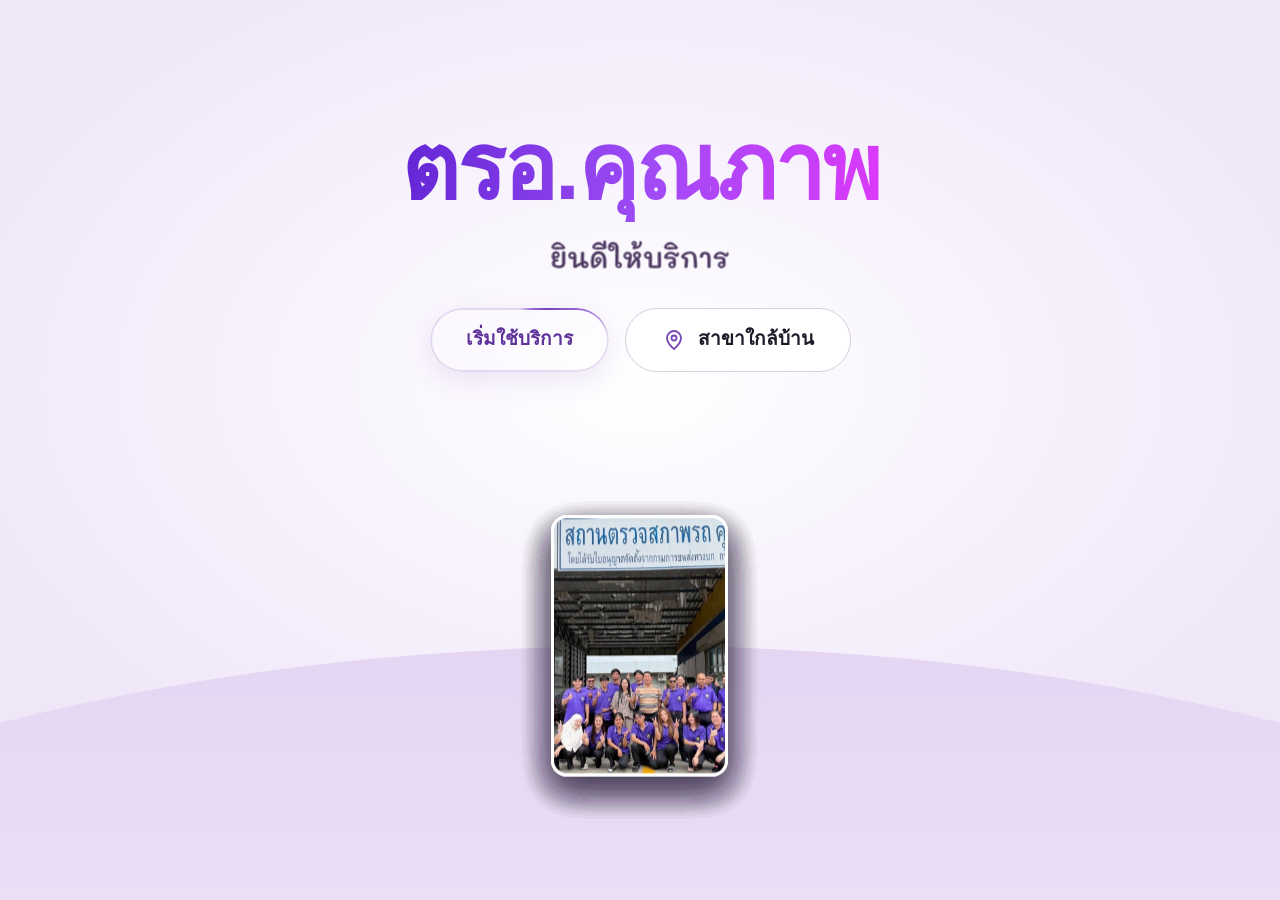
<file: index.html>
<!doctype html>
<html lang="th">
  <head>
    <meta charset="UTF-8" />
    <meta name="viewport" content="width=device-width, initial-scale=1.0" />
    <meta http-equiv="Content-Security-Policy" content="default-src 'self'; script-src 'self' https://static.cloudflareinsights.com; style-src 'self' https://fonts.googleapis.com; font-src https://fonts.gstatic.com; img-src 'self'; media-src 'self'; connect-src 'self' https://trokp.goatcounter.com https://cloudflareinsights.com; object-src 'none'; base-uri 'self'; form-action 'none'; upgrade-insecure-requests" />
    <meta name="referrer" content="strict-origin-when-cross-origin" />
    <meta name="description" content="ตรอ.คุณภาพ สถานตรวจสภาพรถเอกชนที่ได้รับอนุญาตจากกรมการขนส่งทางบก 8 สาขาในนนทบุรีและนครปฐม รับตรวจสภาพรถยนต์ รถจักรยานยนต์ ต่อภาษี พ.ร.บ. และประกันภัย เปิดจันทร์–เสาร์ 08:00–17:00 น." />
    <title>ตรอ.คุณภาพ ตรวจสภาพรถ นนทบุรี ต่อภาษี พ.ร.บ.</title>
    <link rel="canonical" href="https://trokp.com/" />
    <link rel="icon" href="/favicon-48.png" sizes="48x48" type="image/png" />
    <link rel="icon" href="/favicon-192.jpg" sizes="192x192" type="image/jpeg" />
    <link rel="apple-touch-icon" href="/favicon-192.jpg" />
    <meta property="og:type" content="website" />
    <meta property="og:locale" content="th_TH" />
    <meta property="og:site_name" content="ตรอ.คุณภาพ" />
    <meta property="og:title" content="ตรอ.คุณภาพ ตรวจสภาพรถ นนทบุรี ต่อภาษี พ.ร.บ." />
    <meta property="og:description" content="ตรอ.คุณภาพ สถานตรวจสภาพรถเอกชนที่ได้รับอนุญาตจากกรมการขนส่งทางบก 8 สาขาในนนทบุรีและนครปฐม รับตรวจสภาพรถยนต์ รถจักรยานยนต์ ต่อภาษี พ.ร.บ. และประกันภัย เปิดจันทร์–เสาร์ 08:00–17:00 น." />
    <meta property="og:url" content="https://trokp.com/" />
    <meta property="og:image" content="https://trokp.com/og-image-20261104.jpg" />
    <meta property="og:image:width" content="1200" />
    <meta property="og:image:height" content="630" />
    <meta property="og:image:alt" content="โลโก้ ตรอ.คุณภาพ" />
    <meta name="twitter:card" content="summary_large_image" />
    <meta name="twitter:image" content="https://trokp.com/og-image-20261104.jpg" />
    <script type="application/ld+json">
    {
      "@context": "https://schema.org",
      "@type": "AutomotiveBusiness",
      "name": "ตรอ.คุณภาพ",
      "url": "https://trokp.com/",
      "description": "ตรอ.คุณภาพ สถานตรวจสภาพรถเอกชนที่ได้รับอนุญาตจากกรมการขนส่งทางบก 8 สาขาในนนทบุรีและนครปฐม รับตรวจสภาพรถยนต์ รถจักรยานยนต์ ต่อภาษี พ.ร.บ. และประกันภัย เปิดจันทร์–เสาร์ 08:00–17:00 น.",
      "areaServed": [
        "นนทบุรี",
        "นครปฐม"
      ],
      "openingHoursSpecification": [
        {
          "@type": "OpeningHoursSpecification",
          "dayOfWeek": [
            "Monday",
            "Tuesday",
            "Wednesday",
            "Thursday",
            "Friday",
            "Saturday"
          ],
          "opens": "08:00",
          "closes": "17:00"
        }
      ],
      "sameAs": [
        "https://www.facebook.com/share/17RB6aTYs6/",
        "https://line.me/R/ti/p/@203xmewc"
      ],
      "department": [
        {
          "@type": "AutomotiveBusiness",
          "name": "ตรอ.คุณภาพ (ศาลายา)",
          "telephone": "+6634100199",
          "address": {
            "@type": "PostalAddress",
            "streetAddress": "นฐ.4006 ต.ศาลายา",
            "addressLocality": "พุทธมณฑล",
            "addressRegion": "นครปฐม",
            "addressCountry": "TH",
            "postalCode": "73170"
          },
          "geo": {
            "@type": "GeoCoordinates",
            "latitude": 13.8032461,
            "longitude": 100.2964146
          },
          "openingHoursSpecification": [
            {
              "@type": "OpeningHoursSpecification",
              "dayOfWeek": [
                "Monday",
                "Tuesday",
                "Wednesday",
                "Thursday",
                "Friday",
                "Saturday"
              ],
              "opens": "08:00",
              "closes": "17:00"
            }
          ]
        },
        {
          "@type": "AutomotiveBusiness",
          "name": "ตรอ.หนุ่มคุณภาพ (บางกรวย)",
          "telephone": "+6628836489",
          "address": {
            "@type": "PostalAddress",
            "streetAddress": "117/20 หมู่ 4 ถ.บางกรวย - ไทรน้อย ต.บางสีทอง",
            "addressLocality": "บางกรวย",
            "addressRegion": "นนทบุรี",
            "addressCountry": "TH",
            "postalCode": "11130"
          },
          "geo": {
            "@type": "GeoCoordinates",
            "latitude": 13.8202602,
            "longitude": 100.4793101
          },
          "openingHoursSpecification": [
            {
              "@type": "OpeningHoursSpecification",
              "dayOfWeek": [
                "Monday",
                "Tuesday",
                "Wednesday",
                "Thursday",
                "Friday",
                "Saturday"
              ],
              "opens": "08:00",
              "closes": "17:00"
            }
          ]
        },
        {
          "@type": "AutomotiveBusiness",
          "name": "ตรอ.คุณภาพดี (ต.ศาลากลาง)",
          "telephone": "+66846596654",
          "address": {
            "@type": "PostalAddress",
            "streetAddress": "62/6 ต.ศาลากลาง",
            "addressLocality": "บางกรวย",
            "addressRegion": "นนทบุรี",
            "addressCountry": "TH",
            "postalCode": "11130"
          },
          "geo": {
            "@type": "GeoCoordinates",
            "latitude": 13.8092739,
            "longitude": 100.3799182
          },
          "openingHoursSpecification": [
            {
              "@type": "OpeningHoursSpecification",
              "dayOfWeek": [
                "Monday",
                "Tuesday",
                "Wednesday",
                "Thursday",
                "Friday",
                "Saturday"
              ],
              "opens": "08:00",
              "closes": "17:00"
            }
          ]
        },
        {
          "@type": "AutomotiveBusiness",
          "name": "ตรอ.คุณภาพเยี่ยม (ซอยกันตนา)",
          "telephone": "+6620404900",
          "address": {
            "@type": "PostalAddress",
            "streetAddress": "115/9 ต.บางม่วง",
            "addressLocality": "บางใหญ่",
            "addressRegion": "นนทบุรี",
            "addressCountry": "TH",
            "postalCode": "11140"
          },
          "geo": {
            "@type": "GeoCoordinates",
            "latitude": 13.8451259,
            "longitude": 100.4055497
          },
          "openingHoursSpecification": [
            {
              "@type": "OpeningHoursSpecification",
              "dayOfWeek": [
                "Monday",
                "Tuesday",
                "Wednesday",
                "Thursday",
                "Friday",
                "Saturday"
              ],
              "opens": "08:00",
              "closes": "17:00"
            }
          ]
        },
        {
          "@type": "AutomotiveBusiness",
          "name": "ตรอ.คุณภาพเลิศ (ท่าน้ำบางศรีเมือง)",
          "telephone": "+6621029619",
          "address": {
            "@type": "PostalAddress",
            "streetAddress": "84/239 หมู่ 1 ต.บางกร่าง",
            "addressLocality": "เมืองนนทบุรี",
            "addressRegion": "นนทบุรี",
            "addressCountry": "TH",
            "postalCode": "11000"
          },
          "geo": {
            "@type": "GeoCoordinates",
            "latitude": 13.8340129,
            "longitude": 100.4694663
          },
          "openingHoursSpecification": [
            {
              "@type": "OpeningHoursSpecification",
              "dayOfWeek": [
                "Monday",
                "Tuesday",
                "Wednesday",
                "Thursday",
                "Friday",
                "Saturday"
              ],
              "opens": "08:00",
              "closes": "17:00"
            }
          ]
        },
        {
          "@type": "AutomotiveBusiness",
          "name": "ตรอ.คุณภาพดีดี (ซอยวัดส้มเกลี้ยง)",
          "telephone": "+6621028029",
          "address": {
            "@type": "PostalAddress",
            "streetAddress": "72/10 หมู่ 3 ต.ปลายบาง",
            "addressLocality": "บางกรวย",
            "addressRegion": "นนทบุรี",
            "addressCountry": "TH"
          },
          "geo": {
            "@type": "GeoCoordinates",
            "latitude": 13.8174674,
            "longitude": 100.403208
          },
          "openingHoursSpecification": [
            {
              "@type": "OpeningHoursSpecification",
              "dayOfWeek": [
                "Monday",
                "Tuesday",
                "Wednesday",
                "Thursday",
                "Friday",
                "Saturday"
              ],
              "opens": "08:00",
              "closes": "17:00"
            }
          ]
        },
        {
          "@type": "AutomotiveBusiness",
          "name": "ตรอ.สุดใจ (ต.บางคูรัด)",
          "telephone": "+6621029615",
          "address": {
            "@type": "PostalAddress",
            "streetAddress": "นบ.1002 ต.บางคูรัด",
            "addressLocality": "บางบัวทอง",
            "addressRegion": "นนทบุรี",
            "addressCountry": "TH",
            "postalCode": "11110"
          },
          "geo": {
            "@type": "GeoCoordinates",
            "latitude": 13.9092882,
            "longitude": 100.3515941
          },
          "openingHoursSpecification": [
            {
              "@type": "OpeningHoursSpecification",
              "dayOfWeek": [
                "Monday",
                "Tuesday",
                "Wednesday",
                "Thursday",
                "Friday",
                "Saturday"
              ],
              "opens": "08:00",
              "closes": "17:00"
            }
          ]
        },
        {
          "@type": "AutomotiveBusiness",
          "name": "ตรอ.คุณภาพดีครับ (ซอยวัดพระเงิน)",
          "telephone": "+66831635378",
          "address": {
            "@type": "PostalAddress",
            "streetAddress": "56/19 หมู่ 10 ซอยวัดพระเงิน ต.บางม่วง",
            "addressLocality": "บางใหญ่",
            "addressRegion": "นนทบุรี",
            "addressCountry": "TH",
            "postalCode": "11140"
          },
          "geo": {
            "@type": "GeoCoordinates",
            "latitude": 13.8326472,
            "longitude": 100.4063891
          },
          "openingHoursSpecification": [
            {
              "@type": "OpeningHoursSpecification",
              "dayOfWeek": [
                "Monday",
                "Tuesday",
                "Wednesday",
                "Thursday",
                "Friday",
                "Saturday"
              ],
              "opens": "08:00",
              "closes": "17:00"
            }
          ]
        }
      ]
    }
    </script>
    <link rel="preconnect" href="https://fonts.googleapis.com" />
    <link rel="preconnect" href="https://fonts.gstatic.com" crossorigin />
    <link href="https://fonts.googleapis.com/css2?family=Noto+Sans+Thai:wght@400;500;600;700;800&display=swap" rel="stylesheet" />
    <script src="theme-init.js?v=light-20261015"></script>
    <link rel="stylesheet" href="style.css?v=guide-20261118" />
      <script type="application/ld+json">
{
  "@context": "https://schema.org",
  "@type": "FAQPage",
  "mainEntity": [
    {
      "@type": "Question",
      "name": "ต้องเตรียมอะไรไปตรวจ?",
      "acceptedAnswer": {
        "@type": "Answer",
        "text": "เตรียมเล่มทะเบียนรถตัวจริงหรือสำเนาคู่มือจดทะเบียนรถ แล้วนำรถเข้ามาตรวจได้เลย"
      }
    },
    {
      "@type": "Question",
      "name": "ใช้เวลาตรวจนานแค่ไหน?",
      "acceptedAnswer": {
        "@type": "Answer",
        "text": "ระยะเวลาขึ้นอยู่กับประเภทรถ สภาพรถ และจำนวนรถที่เข้ารับบริการ สามารถสอบถามเจ้าหน้าที่เมื่อมาถึงได้ครับ"
      }
    },
    {
      "@type": "Question",
      "name": "ถ้าผลตรวจไม่ผ่านต้องทำอย่างไร?",
      "acceptedAnswer": {
        "@type": "Answer",
        "text": "เราจะอธิบายจุดที่ควรแก้ไขอย่างชัดเจน เพื่อให้คุณนำรถไปดูแลและกลับมาตรวจซ้ำได้อย่างมั่นใจ"
      }
    },
    {
      "@type": "Question",
      "name": "รถกี่ปีต้องตรวจสภาพ?",
      "acceptedAnswer": {
        "@type": "Answer",
        "text": "รถยนต์ครบ 7 ปี และรถจักรยานยนต์ครบ 5 ปี ต้องตรวจสภาพก่อนต่อภาษี"
      }
    }
  ]
}
    </script>
  </head>
  <body class="at-intro">
    <header class="site-header">
      <a class="brand" href="#top" aria-label="ตรอ.คุณภาพ หน้าแรก"><span>ตรอ.<span class="brand-dot">คุณภาพ</span></span></a>
      <nav class="main-nav" id="main-nav" aria-label="เมนูหลัก">
        <a href="#services">บริการ</a><a href="#preparation">เอกสารที่ต้องใช้</a><a href="#branches">สาขาและเบอร์โทร</a><a href="#contact">ช่องทางการติดต่อ</a>
      </nav>
      <div class="theme-switch">
        <button type="button" class="theme-toggle" id="theme-toggle" aria-label="โหมดมืด" aria-pressed="false"><svg class="solar-switch" viewBox="0 0 25 25" aria-hidden="true" focusable="false"><path class="solar-sun" pathLength="1" d="M12.4058 17.7625C15.1672 17.7625 17.4058 15.5239 17.4058 12.7625C17.4058 10.0011 15.1672 7.76251 12.4058 7.76251C9.64434 7.76251 7.40576 10.0011 7.40576 12.7625C7.40576 15.5239 9.64434 17.7625 12.4058 17.7625Z"/><path class="solar-sun" pathLength="1" d="M12.4058 1.76251V3.76251"/><path class="solar-sun" pathLength="1" d="M12.4058 21.7625V23.7625"/><path class="solar-sun" pathLength="1" d="M4.62598 4.98248L6.04598 6.40248"/><path class="solar-sun" pathLength="1" d="M18.7656 19.1225L20.1856 20.5425"/><path class="solar-sun" pathLength="1" d="M1.40576 12.7625H3.40576"/><path class="solar-sun" pathLength="1" d="M21.4058 12.7625H23.4058"/><path class="solar-sun" pathLength="1" d="M4.62598 20.5425L6.04598 19.1225"/><path class="solar-sun" pathLength="1" d="M18.7656 6.40248L20.1856 4.98248"/><path class="solar-moon" pathLength="1" d="M21.1918 13.2013C21.0345 14.9035 20.3957 16.5257 19.35 17.8781C18.3044 19.2305 16.8953 20.2571 15.2875 20.8379C13.6797 21.4186 11.9398 21.5294 10.2713 21.1574C8.60281 20.7854 7.07479 19.9459 5.86602 18.7371C4.65725 17.5283 3.81774 16.0003 3.4457 14.3318C3.07367 12.6633 3.18451 10.9234 3.76526 9.31561C4.346 7.70783 5.37263 6.29868 6.72501 5.25307C8.07739 4.20746 9.69959 3.56862 11.4018 3.41132C10.4052 4.75958 9.92564 6.42077 10.0503 8.09273C10.175 9.76469 10.8957 11.3364 12.0812 12.5219C13.2667 13.7075 14.8384 14.4281 16.5104 14.5528C18.1823 14.6775 19.8435 14.1979 21.1918 13.2013Z"/></svg></button>
      </div>
      <button class="menu-toggle" aria-label="เปิดเมนู" aria-controls="main-nav" aria-expanded="false">☰</button>
    </header>

    <main id="top">
      <section class="hero hero-cinema" aria-label="ตรอ.คุณภาพ ตรวจสภาพรถอย่างมั่นใจ">
        <div class="hero-film">
          <div class="mobile-welcome"><h1>ตรอ.คุณภาพ</h1><p>ยินดีให้บริการ</p></div>
          <div class="hero-buttons">
            <a class="hero-start" href="#services">เริ่มใช้บริการ</a>
            <a class="hero-branches" href="#branches"><svg viewBox="0 0 24 24" aria-hidden="true" focusable="false"><path d="M19 10c0 5-7 11-7 11S5 15 5 10a7 7 0 1 1 14 0Z"/><circle cx="12" cy="10" r="2.5"/></svg>สาขาใกล้บ้าน</a>
          </div>
          <div class="hero-arc" aria-hidden="true"><div class="arc-hill"></div><div class="arc-pivot"><div class="arc-card"><img src="gallery-station-20261031.jpg" width="750" height="1000" alt="" draggable="false" class="pos-lower" /></div><div class="arc-card"><img src="gallery-exhaust-20261031.jpg" width="1000" height="562" alt="" draggable="false" class="pos-right" /></div><div class="arc-card"><img src="gallery-headlight-20261031.jpg" width="720" height="960" alt="" draggable="false" /></div><div class="arc-card"><img src="gallery-bangkruai-20261031.jpg" width="1000" height="562" alt="" draggable="false" class="pos-mid" /></div><div class="arc-card"><img src="gallery-team-20261031.jpg" width="1000" height="750" alt="" draggable="false" class="pos-low" /></div><div class="arc-card"><img src="gallery-station-20261031.jpg" width="750" height="1000" alt="" draggable="false" class="pos-lower" /></div><div class="arc-card"><img src="gallery-exhaust-20261031.jpg" width="1000" height="562" alt="" draggable="false" class="pos-right" /></div><div class="arc-card"><img src="gallery-headlight-20261031.jpg" width="720" height="960" alt="" draggable="false" /></div><div class="arc-card"><img src="gallery-bangkruai-20261031.jpg" width="1000" height="562" alt="" draggable="false" class="pos-mid" /></div></div></div>
        </div>
      </section>

      <section class="about-tro" id="about" aria-labelledby="about-title">
        <h2 id="about-title"><span class="h-line">ตรอ. คือสถานตรวจสภาพรถเอกชน</span> <span class="h-line">ที่ได้รับอนุญาตจากกรมการขนส่งทางบก</span> <span class="h-line">ให้คุณตรวจรถก่อนต่อภาษีได้อย่างมั่นใจ</span></h2>
        <p class="about-lead"><strong>ตรอ.</strong> ย่อมาจาก “สถานตรวจสภาพรถเอกชน” นำรถยนต์และรถจักรยานยนต์มาตรวจสภาพได้ใกล้บ้าน ไม่ต้องไปสำนักงานขนส่ง ผลตรวจใช้ต่อภาษีได้ตามกฎหมาย และช่วยให้มั่นใจว่ารถปลอดภัย พร้อมใช้งานบนท้องถนน</p>
        <div class="about-actions">
          <a class="about-btn about-btn-dark" href="#services">ดูบริการของเรา</a>
          <a class="about-btn about-btn-light" href="#branches">ค้นหาสาขาใกล้บ้าน</a>
        </div>
        <p class="about-checks"><span>ตรวจอะไรบ้าง:</span> <b>ระบบเบรก</b> · <b>ระบบไฟ</b> · <b>ศูนย์ล้อ</b> · <b>ระบบบังคับเลี้ยว</b> · <b>แตร</b> · <b>ระดับเสียง</b> · <b>ไอเสีย</b></p>
      </section>

      <section class="intro-section" id="services">
        <h2>บริการที่ <span>ตรอ.คุณภาพ</span></h2>
        <ul class="services-list">
          <li><span class="service-check" aria-hidden="true">✓</span><div><h3>รับตรวจสภาพรถ</h3><p>รถยนต์และรถจักรยานยนต์</p></div></li>
          <li><span class="service-check" aria-hidden="true">✓</span><div><h3>ต่อ พ.ร.บ. และประกันภัยรถยนต์</h3><p>ประกันภัยรถยนต์ประเภท 1, 2, 3</p></div></li>
          <li class="service-tax"><span class="service-check" aria-hidden="true">✓</span><div><h3>บริการฝากต่อภาษี</h3><p>ค่าบริการ <strong>100 บาท / คัน</strong></p></div></li>
          <li><span class="service-check" aria-hidden="true">✓</span><div><h3>บริการงานทะเบียนอื่น ๆ</h3><p>โอน ย้าย เปลี่ยนสี เปลี่ยนเครื่องยนต์ ฯลฯ</p><p class="registration-note">ยินดีให้คำปรึกษาด้านงานทะเบียนค่ะ</p></div></li>
        </ul>
        <div class="service-photos">
          <div class="sp-head"><h3 class="sp-title">ตรวจสภาพครบทุกจุด<br />ด้วยเครื่องมือมาตรฐาน</h3><div class="sp-navs"><button type="button" class="sp-nav sp-prev" aria-label="รูปก่อนหน้า"><svg viewBox="0 0 24 24" aria-hidden="true" focusable="false"><path d="M15 18l-6-6 6-6"/></svg></button><button type="button" class="sp-nav sp-next" aria-label="รูปถัดไป"><svg viewBox="0 0 24 24" aria-hidden="true" focusable="false"><path d="M9 18l6-6-6-6"/></svg></button></div></div>
          <ul class="sp-row"><li><div class="sp-photo"><img src="service-emission-20261116.jpg" width="750" height="1000" alt="ตรวจวัดค่าไอเสียและควันดำ" loading="lazy" decoding="async" draggable="false" /></div><span class="sp-tag">ไอเสีย</span><p>ตรวจวัดค่าไอเสียและควันดำ</p></li><li><div class="sp-photo"><img src="service-diesel-20261116.jpg" width="750" height="1000" alt="ตรวจวัดควันดำรถยนต์ดีเซล" loading="lazy" decoding="async" draggable="false" /></div><span class="sp-tag">ควันดำ</span><p>ตรวจวัดควันดำรถยนต์ดีเซล</p></li><li><div class="sp-photo"><img src="service-sound-20261116.jpg" width="750" height="1000" alt="ตรวจวัดระดับเสียงท่อไอเสีย" loading="lazy" decoding="async" draggable="false" /></div><span class="sp-tag">ระดับเสียง</span><p>ตรวจวัดระดับเสียงท่อไอเสีย</p></li><li><div class="sp-photo"><img src="service-headlight-20261116.jpg" width="750" height="1000" alt="วัดค่าไฟ ค่าเบี่ยงเบนแสง ความเข้มข้นของแสง ตามเกณฑ์ที่กำหนด" loading="lazy" decoding="async" draggable="false" /></div><span class="sp-tag">วัดค่าไฟ</span><p>ค่าเบี่ยงเบนแสง ความเข้มข้นของแสง ตามเกณฑ์ที่กำหนด</p></li><li><div class="sp-photo"><img src="service-underbody-20261116.jpg" width="750" height="1000" alt="ตรวจช่วงล่างจากบ่อตรวจ" loading="lazy" decoding="async" draggable="false" /></div><span class="sp-tag">ช่วงล่าง</span><p>ตรวจช่วงล่างจากบ่อตรวจ</p></li><li><div class="sp-photo"><img src="service-motorcycle-sound-20261116.jpg" width="750" height="1000" alt="ตรวจวัดเสียงและไอเสียรถจักรยานยนต์" loading="lazy" decoding="async" draggable="false" /></div><span class="sp-tag">จักรยานยนต์</span><p>ตรวจวัดเสียงและไอเสียรถจักรยานยนต์</p></li><li><div class="sp-photo"><img src="service-motorcycle-20261116.jpg" width="750" height="1000" alt="ตรวจไฟหน้ารถจักรยานยนต์" loading="lazy" decoding="async" draggable="false" /></div><span class="sp-more">ครบทุกจุด</span><p>ตรวจไฟหน้ารถจักรยานยนต์ และทุกจุดตามมาตรฐาน</p></li></ul>
        </div>
      </section>

      <section class="process-section process-timeline" id="process" aria-labelledby="process-title">
        <div class="process-grid">
          <div class="process-intro">
            <h2 id="process-title">ตรวจรถได้ง่าย<br /><em>เข้าใจทุกขั้นตอน</em></h2>
            <p>ทุกขั้นตอนชัดเจน ตั้งแต่นำรถเข้ามาจนได้รับผลตรวจ พร้อมคำแนะนำจากเจ้าหน้าที่</p>
          </div>
          <div class="hiw-board">
            <svg class="hiw-path" viewBox="0 0 1000 640" preserveAspectRatio="none" aria-hidden="true" focusable="false"><path d="M 290 110 C 500 110, 550 230, 710 230 C 850 230, 500 320, 290 420"/></svg>
            <ol class="hiw-steps">
              <li class="hiw-card hiw-orange"><div class="hiw-paper"><svg class="hiw-pin" viewBox="0 0 24 24" aria-hidden="true" focusable="false"><path d="M16 3a1 1 0 0 1 .117 1.993l-.117 .007v4.764l1.894 3.789a1 1 0 0 1 .1 .331l.006 .116v2a1 1 0 0 1 -.883 .993l-.117 .007h-4v4a1 1 0 0 1 -1.993 .117l-.007 -.117v-4h-4a1 1 0 0 1 -.993 -.883l-.007 -.117v-2a1 1 0 0 1 .06 -.34l.046 -.107l1.894 -3.791v-4.762a1 1 0 0 1 -.117 -1.993l.117 -.007h8z"/></svg><div class="hiw-note"><span class="hiw-num" aria-hidden="true">01</span><h3>เข้ารับบริการ</h3><p>นำรถและเล่มทะเบียนเข้ารับบริการที่ศูนย์ตรวจสภาพ</p></div></div></li>
              <li class="hiw-card hiw-blue"><div class="hiw-paper"><svg class="hiw-pin" viewBox="0 0 24 24" aria-hidden="true" focusable="false"><path d="M16 3a1 1 0 0 1 .117 1.993l-.117 .007v4.764l1.894 3.789a1 1 0 0 1 .1 .331l.006 .116v2a1 1 0 0 1 -.883 .993l-.117 .007h-4v4a1 1 0 0 1 -1.993 .117l-.007 -.117v-4h-4a1 1 0 0 1 -.993 -.883l-.007 -.117v-2a1 1 0 0 1 .06 -.34l.046 -.107l1.894 -3.791v-4.762a1 1 0 0 1 -.117 -1.993l.117 -.007h8z"/></svg><div class="hiw-note"><span class="hiw-num" aria-hidden="true">02</span><h3>นำรถเข้าตรวจ</h3><p>ตรวจตามรายการที่เหมาะกับประเภทรถและการเข้ารับบริการ</p></div></div></li>
              <li class="hiw-card hiw-purple"><div class="hiw-paper"><svg class="hiw-pin" viewBox="0 0 24 24" aria-hidden="true" focusable="false"><path d="M16 3a1 1 0 0 1 .117 1.993l-.117 .007v4.764l1.894 3.789a1 1 0 0 1 .1 .331l.006 .116v2a1 1 0 0 1 -.883 .993l-.117 .007h-4v4a1 1 0 0 1 -1.993 .117l-.007 -.117v-4h-4a1 1 0 0 1 -.993 -.883l-.007 -.117v-2a1 1 0 0 1 .06 -.34l.046 -.107l1.894 -3.791v-4.762a1 1 0 0 1 -.117 -1.993l.117 -.007h8z"/></svg><div class="hiw-note"><span class="hiw-num" aria-hidden="true">03</span><h3>รับผลและคำแนะนำ</h3><p>รับผลตรวจที่เข้าใจง่าย พร้อมคำแนะนำเฉพาะรถของคุณ</p></div></div></li>
            </ol>
          </div>
        </div>
      </section>

      <section class="eligibility eligibility-poster" id="eligibility" aria-label="คำนวณภาษีรถและเกณฑ์อายุตรวจสภาพ">
        <div class="age-tool">
          <h2>คำนวณ<span>ภาษีรถ</span></h2>
          <p>คำนวณภาษีรถผ่านระบบของกรมการขนส่งทางบก</p>
          <a class="button button-dark glow-button" id="tax-calculator-link" href="https://eservice.dlt.go.th/esvapp/esv/ebk/esv02q002/index.jsf" target="_blank" rel="noopener noreferrer"><span>คำนวณภาษีรถ</span><img src="assets/tax-checklist.png" width="36" height="36" alt="" /></a>
        </div>
<div class="guide-alert"><span>!</span><p><strong>รถค้างภาษีเกิน 1 ปี</strong> ต้องผ่านการตรวจสภาพก่อนชำระภาษีประจำปี</p></div></section>

<section class="inspection-guide poster-panels" id="preparation" aria-label="เกณฑ์อายุรถและเอกสารที่ต้องใช้">
        <div class="poster-grid">
          <article class="poster-panel">
            <h2>รถกี่ปีต้องตรวจสภาพ</h2>
            <p class="poster-sub">รถยนต์ครบ 7 ปี และรถจักรยานยนต์ครบ 5 ปี ต้องตรวจสภาพก่อนต่อภาษี</p>
            <a class="vehicle-age-poster poster-frame" href="assets/vehicle-age-20260919.webp" target="_blank" rel="noopener noreferrer" aria-label="เปิดภาพเกณฑ์อายุรถขนาดเต็มในแท็บใหม่"><img src="assets/vehicle-age-20260919.webp" width="1536" height="1024" loading="lazy" alt="รถกี่ปีต้องตรวจสภาพก่อนต่อภาษีประจำปี: รถยนต์นั่งส่วนบุคคลไม่เกิน 7 คน รถยนต์นั่งส่วนบุคคลเกิน 7 คน และรถยนต์บรรทุกส่วนบุคคล อายุครบ 7 ปีขึ้นไป รถจักรยานยนต์ส่วนบุคคล อายุครบ 5 ปีขึ้นไป นับอายุรถจากวันจดทะเบียนครั้งแรก" /></a>
            <a class="poster-btn" href="assets/vehicle-age-20260919.webp" target="_blank" rel="noopener noreferrer" data-open-poster>ดูรูปขนาดเต็ม</a>
          </article>
          <article class="poster-panel">
            <h2>เอกสารที่ต้องใช้</h2>
            <p class="poster-sub">เตรียมเล่มทะเบียนรถตัวจริงหรือสำเนา พร้อมนำรถเข้ารับการตรวจ</p>
            <a class="vehicle-age-poster poster-frame" href="assets/inspection-documents-20260925.webp" target="_blank" rel="noopener noreferrer" aria-label="เปิดภาพเอกสารที่ต้องใช้ในการตรวจสภาพรถขนาดเต็มในแท็บใหม่"><img src="assets/inspection-documents-20260925.webp" width="1024" height="1536" loading="lazy" alt="เอกสารที่ต้องใช้ในการตรวจสภาพรถ: เตรียมเล่มทะเบียนรถตัวจริงหรือสำเนาคู่มือจดทะเบียนรถ พร้อมนำรถเข้ารับการตรวจสภาพ ตรวจล่วงหน้าได้ไม่เกิน 3 เดือนก่อนวันครบกำหนดชำระภาษีประจำปี รถยนต์ส่วนบุคคล 7 ปีขึ้นไป รถจักรยานยนต์ส่วนบุคคล 5 ปีขึ้นไป และรถค้างภาษีเกิน 1 ปีต้องตรวจสภาพก่อนชำระภาษี หากภาษีค้างเกิน 3 ปีหรือทะเบียนโดนระงับ ให้ติดต่อสำนักงานขนส่ง" /></a>
            <a class="poster-btn" href="assets/inspection-documents-20260925.webp" target="_blank" rel="noopener noreferrer" data-open-poster>ดูรูปขนาดเต็ม</a>
          </article>
        </div>
      </section>

      <section class="faq faq-clean" id="faq" aria-labelledby="faq-title">
        <div class="faq-head">
          <h2 id="faq-title">คำถามที่พบบ่อย</h2>
        </div>
        <div class="faq-list">
          <details name="faq"><summary>ต้องเตรียมอะไรไปตรวจ?<svg class="faq-chevron" viewBox="0 0 24 24" aria-hidden="true" focusable="false"><path d="m6 9 6 6 6-6"/></svg></summary><p>เตรียมเล่มทะเบียนรถตัวจริงหรือสำเนาคู่มือจดทะเบียนรถ แล้วนำรถเข้ามาตรวจได้เลย <a href="#preparation">ดูรูปเอกสารที่ต้องใช้</a></p></details>
          <details name="faq"><summary>ใช้เวลาตรวจนานแค่ไหน?<svg class="faq-chevron" viewBox="0 0 24 24" aria-hidden="true" focusable="false"><path d="m6 9 6 6 6-6"/></svg></summary><p>ระยะเวลาขึ้นอยู่กับประเภทรถ สภาพรถ และจำนวนรถที่เข้ารับบริการ สามารถสอบถามเจ้าหน้าที่เมื่อมาถึงได้ครับ</p></details>
          <details name="faq"><summary>ถ้าผลตรวจไม่ผ่านต้องทำอย่างไร?<svg class="faq-chevron" viewBox="0 0 24 24" aria-hidden="true" focusable="false"><path d="m6 9 6 6 6-6"/></svg></summary><p>เราจะอธิบายจุดที่ควรแก้ไขอย่างชัดเจน เพื่อให้คุณนำรถไปดูแลและกลับมาตรวจซ้ำได้อย่างมั่นใจ</p></details>
          <details name="faq"><summary>รถกี่ปีต้องตรวจสภาพ?<svg class="faq-chevron" viewBox="0 0 24 24" aria-hidden="true" focusable="false"><path d="m6 9 6 6 6-6"/></svg></summary><p>รถยนต์ครบ 7 ปี และรถจักรยานยนต์ครบ 5 ปี ต้องตรวจสภาพก่อนต่อภาษี</p></details>
        </div>
        <div class="faq-cta">
          <div class="faq-cta-text"><span class="faq-cta-icon" aria-hidden="true"><svg viewBox="0 0 24 24" focusable="false"><path d="M21 11.5a8.4 8.4 0 0 1-9 8.4 9 9 0 0 1-3.8-.8L3 20l1.1-4.2A8 8 0 0 1 3 11.5 8.4 8.4 0 0 1 12 3a8.4 8.4 0 0 1 9 8.5Z"/></svg></span><div><strong>ยังมีคำถามอยู่ไหม?</strong><small>ทักมาสอบถามเจ้าหน้าที่ได้ทาง LINE</small></div></div>
          <a class="faq-cta-btn" href="https://line.me/R/ti/p/@203xmewc" target="_blank" rel="noopener noreferrer">สอบถามทาง LINE <span aria-hidden="true">→</span></a>
        </div>
      </section>
      <section class="branches" id="branches" aria-labelledby="branches-title">
        <div class="branches-heading">
          <div><h2 id="branches-title">ใกล้บ้านคุณ<br /><span>พร้อมดูแลทุกเส้นทาง</span></h2><p class="branches-intro">สะดวกสาขาไหน ติดต่อสาขาใกล้บ้านได้เลยค่ะ</p></div>
          <div class="branch-hours"><img class="hours-icon" src="assets/opening-hours-clock-20260928.webp" width="44" height="44" alt="" loading="lazy" /><div><strong>เวลาเปิดบริการทุกสาขา</strong><p>จันทร์–เสาร์ <b>08:00–17:00 น.</b></p><p><strong>ปิดทุกวันอาทิตย์</strong></p><p id="opening-status" role="status"></p><p><small>นอกเวลาทำการ กรุณาโทรสอบถาม</small></p></div></div>
        </div>
        <div class="branch-finder">
          <button class="button button-dark glow-button" id="find-nearest" type="button"><img class="location-pin-icon" src="assets/branch-location-pin-20260926.webp" width="40" height="40" alt="" /><span>ค้นหาสาขาใกล้ฉัน กดได้เลย</span></button>
          <label for="branch-choice">หรือเลือกสาขาเอง</label>
          <select id="branch-choice"><option value="">ทุกสาขา</option></select>
          <p id="location-status" role="status">ขอใช้ตำแหน่งเมื่อคุณกดค้นหาเท่านั้น คำนวณในเครื่องโดยไม่บันทึกตำแหน่ง</p>
        </div>
        <div class="branch-grid">
          <article class="branch-card"><h3>ตรอ.คุณภาพ (ศาลายา)</h3><a class="branch-phone" href="tel:034100199" aria-label="โทร ตรอ.คุณภาพ ศาลายา 034-100199"><img class="branch-phone-icon" src="assets/branch-phone-red-20260928.webp" width="32" height="32" alt="" loading="lazy" />034-100199<span class="phone-action">โทรเลย</span></a><a class="branch-map" href="https://maps.app.goo.gl/JCLthVub7QCfy5bk9" target="_blank" rel="noopener noreferrer" aria-label="เปิดหมุด ตรอ.คุณภาพ ในแท็บใหม่"><img class="branch-map-icon" src="assets/branch-map-car-20260926.webp" width="40" height="40" alt="" loading="lazy" /> เปิดแผนที่สาขา</a><div class="branch-location"><h4>ที่ตั้งสาขา</h4><address>นฐ.4006 ต.ศาลายา อ.พุทธมณฑล<br />จ.นครปฐม 73170</address></div></article>
          <article class="branch-card"><h3>ตรอ.หนุ่มคุณภาพ (บางกรวย)</h3><a class="branch-phone" href="tel:028836489" aria-label="โทร ตรอ.หนุ่มคุณภาพ บางกรวย 02-8836489"><img class="branch-phone-icon" src="assets/branch-phone-red-20260928.webp" width="32" height="32" alt="" loading="lazy" />02-8836489<span class="phone-action">โทรเลย</span></a><a class="branch-map" href="https://maps.app.goo.gl/WJpzjdQqyFQhFX6s6" target="_blank" rel="noopener noreferrer" aria-label="เปิดหมุด ตรอ.หนุ่มคุณภาพ สาขาบางกรวยในแท็บใหม่"><img class="branch-map-icon" src="assets/branch-map-car-20260926.webp" width="40" height="40" alt="" loading="lazy" /> เปิดแผนที่สาขา</a><div class="branch-location"><h4>ที่ตั้งสาขา</h4><address>117/20 หมู่ 4 ถ.บางกรวย - ไทรน้อย<br />ต.บางสีทอง อ.บางกรวย จ.นนทบุรี 11130</address></div></article>
          <article class="branch-card"><h3>ตรอ.คุณภาพดี (ต.ศาลากลาง)</h3><a class="branch-phone" href="tel:0846596654" aria-label="โทร ตรอ.คุณภาพดี ต.ศาลากลาง 084-6596654"><img class="branch-phone-icon" src="assets/branch-phone-red-20260928.webp" width="32" height="32" alt="" loading="lazy" />084-6596654<span class="phone-action">โทรเลย</span></a><a class="branch-map" href="https://maps.app.goo.gl/7pVBphZyuSx7zLWv9" target="_blank" rel="noopener noreferrer" aria-label="เปิดหมุด ตรอ.คุณภาพดี ในแท็บใหม่"><img class="branch-map-icon" src="assets/branch-map-car-20260926.webp" width="40" height="40" alt="" loading="lazy" /> เปิดแผนที่สาขา</a><div class="branch-location"><h4>ที่ตั้งสาขา</h4><address>62/6 ต.ศาลากลาง อ.บางกรวย<br />จ.นนทบุรี 11130</address></div></article>
          <article class="branch-card"><h3>ตรอ.คุณภาพเยี่ยม (ซอยกันตนา)</h3><a class="branch-phone" href="tel:020404900" aria-label="โทร ตรอ.คุณภาพเยี่ยม ซอยกันตนา 02-0404900"><img class="branch-phone-icon" src="assets/branch-phone-red-20260928.webp" width="32" height="32" alt="" loading="lazy" />02-0404900<span class="phone-action">โทรเลย</span></a><a class="branch-map" href="https://maps.app.goo.gl/KTJqsaubwYxgHaWZ7" target="_blank" rel="noopener noreferrer" aria-label="เปิดหมุด ตรอ.คุณภาพเยี่ยม ในแท็บใหม่"><img class="branch-map-icon" src="assets/branch-map-car-20260926.webp" width="40" height="40" alt="" loading="lazy" /> เปิดแผนที่สาขา</a><div class="branch-location"><h4>ที่ตั้งสาขา</h4><address>115/9 ต.บางม่วง อ.บางใหญ่<br />จ.นนทบุรี 11140</address></div></article>
          <article class="branch-card"><h3>ตรอ.คุณภาพเลิศ (ท่าน้ำบางศรีเมือง)</h3><a class="branch-phone" href="tel:021029619" aria-label="โทร ตรอ.คุณภาพเลิศ ท่าน้ำบางศรีเมือง 02-1029619"><img class="branch-phone-icon" src="assets/branch-phone-red-20260928.webp" width="32" height="32" alt="" loading="lazy" />02-1029619<span class="phone-action">โทรเลย</span></a><a class="branch-map" href="https://maps.app.goo.gl/QS7aV2TZNZhX3YvM8" target="_blank" rel="noopener noreferrer" aria-label="เปิดหมุด ตรอ.คุณภาพเลิศ ในแท็บใหม่"><img class="branch-map-icon" src="assets/branch-map-car-20260926.webp" width="40" height="40" alt="" loading="lazy" /> เปิดแผนที่สาขา</a><div class="branch-location"><h4>ที่ตั้งสาขา</h4><address>84/239 หมู่ 1 ต.บางกร่าง อ.เมืองนนทบุรี<br />จ.นนทบุรี 11000</address></div></article>
          <article class="branch-card"><h3>ตรอ.คุณภาพดีดี (ซอยวัดส้มเกลี้ยง)</h3><a class="branch-phone" href="tel:021028029" aria-label="โทร ตรอ.คุณภาพดีดี ซอยวัดส้มเกลี้ยง 02-1028029"><img class="branch-phone-icon" src="assets/branch-phone-red-20260928.webp" width="32" height="32" alt="" loading="lazy" />02-1028029<span class="phone-action">โทรเลย</span></a><a class="branch-map" href="https://maps.app.goo.gl/ZMXCCKXgXXJm2jCq5" target="_blank" rel="noopener noreferrer" aria-label="เปิดหมุด ตรอ.คุณภาพดีดี ในแท็บใหม่"><img class="branch-map-icon" src="assets/branch-map-car-20260926.webp" width="40" height="40" alt="" loading="lazy" /> เปิดแผนที่สาขา</a><div class="branch-location"><h4>ที่ตั้งสาขา</h4><address>72/10 หมู่ 3 ต.ปลายบาง อ.บางกรวย<br />จ.นนทบุรี</address></div></article>
          <article class="branch-card"><h3>ตรอ.สุดใจ (ต.บางคูรัด)</h3><p>ตรงข้ามวัดเติมรัก ต.บางคูรัด</p><a class="branch-phone" href="tel:021029615" aria-label="โทร ตรอ.สุดใจ ตรงข้ามวัดเติมรัก ต.บางคูรัด 02-1029615"><img class="branch-phone-icon" src="assets/branch-phone-red-20260928.webp" width="32" height="32" alt="" loading="lazy" />02-1029615<span class="phone-action">โทรเลย</span></a><a class="branch-map" href="https://maps.app.goo.gl/aAbrtGwsvjbRKY8W8" target="_blank" rel="noopener noreferrer" aria-label="เปิดหมุด ตรอ.สุดใจ ในแท็บใหม่"><img class="branch-map-icon" src="assets/branch-map-car-20260926.webp" width="40" height="40" alt="" loading="lazy" /> เปิดแผนที่สาขา</a><div class="branch-location"><h4>ที่ตั้งสาขา</h4><address>นบ.1002 ต.บางคูรัด อ.บางบัวทอง<br />จ.นนทบุรี 11110</address></div></article>
          <article class="branch-card"><h3>ตรอ.คุณภาพดีครับ (ซอยวัดพระเงิน)</h3><a class="branch-phone" href="tel:0831635378" aria-label="โทร ตรอ.คุณภาพดีครับ ซอยวัดพระเงิน 083-1635378"><img class="branch-phone-icon" src="assets/branch-phone-red-20260928.webp" width="32" height="32" alt="" loading="lazy" />083-1635378<span class="phone-action">โทรเลย</span></a><a class="branch-map" href="https://maps.app.goo.gl/McvDaRz44yBzyARS9" target="_blank" rel="noopener noreferrer" aria-label="เปิดหมุด ตรอ.คุณภาพดีครับ ในแท็บใหม่"><img class="branch-map-icon" src="assets/branch-map-car-20260926.webp" width="40" height="40" alt="" loading="lazy" /> เปิดแผนที่สาขา</a><div class="branch-location"><h4>ที่ตั้งสาขา</h4><address>56/19 หมู่ 10 ซอยวัดพระเงิน ต.บางม่วง<br />อ.บางใหญ่ จ.นนทบุรี 11140</address></div></article>
          <article class="branch-card branch-soon"><h3>ตรอ.หนุ่มคุณภาพ2 (วัดชลอ)</h3><span class="branch-phone branch-phone-soon"><img class="branch-phone-icon" src="assets/branch-phone-red-20260928.webp" width="32" height="32" alt="" loading="lazy" />เปิดเร็วๆนี้</span><a class="branch-map" href="https://maps.app.goo.gl/jgbcPMiHU4Eeew5p7" target="_blank" rel="noopener noreferrer" aria-label="เปิดหมุด ตรอ.หนุ่มคุณภาพ2 ในแท็บใหม่"><img class="branch-map-icon" src="assets/branch-map-car-20260926.webp" width="40" height="40" alt="" loading="lazy" /> เปิดแผนที่สาขา</a><div class="branch-location"><h4>ที่ตั้งสาขา</h4><address>72/24 ซอยหมู่บ้านจิตรณรงค์ 2 ต.วัดชลอ<br />อ.บางกรวย จ.นนทบุรี 11130</address></div></article>
        </div>
      </section>
      <section class="site-stats" aria-labelledby="stats-title">
        <h2 id="stats-title">ตรอ.คุณภาพ</h2>
        <p class="stats-lead">เราดูแลการตรวจสภาพรถและต่อภาษีให้ลูกค้าในนนทบุรีและนครปฐมทุกวัน ด้วยสาขาใกล้บ้านและบริการที่รวดเร็ว</p>
        <div class="stats-grid" role="list">
          <div class="stat" role="listitem"><div class="stat-value" id="visitor-count">—</div><p>ผู้เข้าชมเว็บไซต์</p></div>
        </div>
      </section>
      <section class="contact-social" id="contact" aria-labelledby="contact-title">
        <h2 id="contact-title">ช่องทางติดต่อ</h2>
        <div class="social-links">
          <a href="https://line.me/R/ti/p/@203xmewc" target="_blank" rel="noopener noreferrer" aria-label="ติดต่อทาง LINE เปิดในแท็บใหม่"><svg fill="#06C755" aria-hidden="true" focusable="false" viewBox="0 0 24 24" xmlns="http://www.w3.org/2000/svg"><title>LINE</title><path d="M19.365 9.863c.349 0 .63.285.63.631 0 .345-.281.63-.63.63H17.61v1.125h1.755c.349 0 .63.283.63.63 0 .344-.281.629-.63.629h-2.386c-.345 0-.627-.285-.627-.629V8.108c0-.345.282-.63.63-.63h2.386c.346 0 .627.285.627.63 0 .349-.281.63-.63.63H17.61v1.125h1.755zm-3.855 3.016c0 .27-.174.51-.432.596-.064.021-.133.031-.199.031-.211 0-.391-.09-.51-.25l-2.443-3.317v2.94c0 .344-.279.629-.631.629-.346 0-.626-.285-.626-.629V8.108c0-.27.173-.51.43-.595.06-.023.136-.033.194-.033.195 0 .375.104.495.254l2.462 3.33V8.108c0-.345.282-.63.63-.63.345 0 .63.285.63.63v4.771zm-5.741 0c0 .344-.282.629-.631.629-.345 0-.627-.285-.627-.629V8.108c0-.345.282-.63.63-.63.346 0 .628.285.628.63v4.771zm-2.466.629H4.917c-.345 0-.63-.285-.63-.629V8.108c0-.345.285-.63.63-.63.348 0 .63.285.63.63v4.141h1.756c.348 0 .629.283.629.63 0 .344-.282.629-.629.629M24 10.314C24 4.943 18.615.572 12 .572S0 4.943 0 10.314c0 4.811 4.27 8.842 10.035 9.608.391.082.923.258 1.058.59.12.301.079.766.038 1.08l-.164 1.02c-.045.301-.24 1.186 1.049.645 1.291-.539 6.916-4.078 9.436-6.975C23.176 14.393 24 12.458 24 10.314"/></svg><span>ติดต่อทาง LINE</span><span aria-hidden="true">↗</span></a>
          <a href="https://www.facebook.com/share/17RB6aTYs6/?mibextid=wwXIfr" target="_blank" rel="noopener noreferrer" aria-label="เปิดเพจ Facebook ในแท็บใหม่"><svg fill="#0866FF" aria-hidden="true" focusable="false" viewBox="0 0 24 24" xmlns="http://www.w3.org/2000/svg"><title>Facebook</title><path d="M9.101 23.691v-7.98H6.627v-3.667h2.474v-1.58c0-4.085 1.848-5.978 5.858-5.978.401 0 .955.042 1.468.103a8.68 8.68 0 0 1 1.141.195v3.325a8.623 8.623 0 0 0-.653-.036 26.805 26.805 0 0 0-.733-.009c-.707 0-1.259.096-1.675.309a1.686 1.686 0 0 0-.679.622c-.258.42-.374.995-.374 1.752v1.297h3.919l-.386 2.103-.287 1.564h-3.246v8.245C19.396 23.238 24 18.179 24 12.044c0-6.627-5.373-12-12-12s-12 5.373-12 12c0 5.628 3.874 10.35 9.101 11.647Z"/></svg><span>ติดตาม Facebook</span><span aria-hidden="true">↗</span></a>
        </div>
      </section>
    </main>
    <footer class="contact-footer"><a class="brand" href="#top"><span>ตรอ.<span class="brand-dot">คุณภาพ</span></span></a><a class="footer-top" href="#services">กลับหน้าแรก</a><small>© ตรอ.คุณภาพ · สถานตรวจสภาพรถเอกชน</small></footer>
    <dialog id="poster-dialog" aria-labelledby="poster-title">
      <div class="poster-toolbar"><strong id="poster-title">ดูรูปขนาดใหญ่</strong><button type="button" id="poster-close" aria-label="ปิดรูป">ปิด ×</button></div>
      <div class="poster-scroll"><img id="poster-full" alt="" /></div>
    </dialog>
    <script src="script.js?v=tags-20261116"></script>
  </body>
</html>
</file>
<file: style.css>
:root{--ink:#2d213e;--muted:#000000;--paper:#fcfafc;--purple:#7645b5;--soft:#f1eaf8;--line:#e6dfec;--yellow:#f5df69}
.branch-map .branch-map-icon{display:block;width:40px;height:40px;flex-shrink:0;object-fit:contain;border-radius:10px}
#find-nearest{justify-content:center;gap:10px}#find-nearest .location-pin-icon{display:block;width:40px;height:40px;flex-shrink:0;object-fit:contain;border-radius:10px}#find-nearest>span{min-width:0}
.branches .branch-grid{grid-template-columns:minmax(0,1fr);gap:10px}
.branch-grid .branch-accordion{display:block;padding:0;border-radius:18px;container-type:normal;overflow:hidden}
.branch-row{display:grid;grid-template-columns:minmax(0,1fr);align-items:center;gap:8px;padding:8px 14px}
.branch-accordion .branch-row h3{margin:0;white-space:normal;font-size:17px;line-height:1.6;letter-spacing:0}
.branch-toggle{display:flex;align-items:center;justify-content:space-between;gap:10px;width:100%;text-align:left;padding:14px 0;background:none;border:0;color:var(--ink);font:inherit;font-weight:700;min-height:52px}
.branch-toggle::after{content:'＋';color:var(--purple);flex:none;font-size:20px}
.branch-toggle[aria-expanded=true]::after{content:'−'}
.branch-detail{padding:8px 18px 20px;border-top:1px solid var(--line)}
.branch-detail[hidden]{display:none}.branch-detail>p{margin:12px 0;color:var(--muted);font-size:14px}
.branch-detail .branch-phone{margin-top:8px}.branch-detail .branch-map{margin-top:10px}.branch-detail .branch-location{margin-top:14px;padding-top:12px}
.branch-row .branch-distance{grid-column:1/-1;margin:0 0 6px;font-size:13px;padding:4px 8px}
@media(max-width:760px){.branches .branch-grid{margin-right:44px}.branch-accordion .branch-row h3{font-size:15px}.branch-row{padding:6px 12px;gap:6px}.branch-detail{padding:8px 14px 16px}.branch-toggle{padding:10px 0}.branch-detail .branch-phone{font-size:16px;gap:6px;padding:10px}.branch-detail .phone-action{display:none}}
.age-tool{border:1px solid var(--line);border-radius:24px;padding:32px;background:#fff}
.age-tool h2{font-size:clamp(26px,3vw,38px)}.age-tool>p{color:#29232f}
#age-form{display:grid;gap:12px;max-width:700px}#age-form>label, #age-form legend{font-weight:600}
#age-form select,#age-form input[type=number]{font:inherit;color:var(--ink);background:var(--paper);border:1px solid #b9a8cc;border-radius:12px;padding:12px;width:100%;min-width:0;min-height:48px}
#age-form fieldset{border:0;padding:0;margin:8px 0;min-width:0}
.registration-date{display:grid;grid-template-columns:.7fr 1.4fr 1fr;gap:10px}.registration-date label{min-width:0;font-size:14px}
.age-special{display:flex;gap:10px;align-items:flex-start;padding:12px 0}.age-special input{width:20px;height:20px;flex:none;margin-top:4px;accent-color:var(--purple)}
.age-result{padding:20px;border-radius:16px;background:var(--soft);border-left:4px solid var(--purple);color:var(--ink);font-weight:600}
.age-result.is-error{background:#fff1ee;border-color:#b03420;color:#832918}.age-note{font-size:14px;margin:20px 0 8px}.age-source{color:var(--purple);text-decoration:underline;font-size:14px}
.choose-branch{width:100%;min-height:48px;margin-top:20px;border-radius:12px;border:1px solid var(--purple);color:var(--purple);background:var(--soft);font-weight:700}
.branch-card.selected-branch{outline:2px solid var(--purple);outline-offset:2px}.choose-branch[aria-pressed=true]{background:var(--purple);color:#fff}
.selected-contact[hidden]{display:none}.selected-contact{position:fixed;bottom:0;left:0;right:0;z-index:40;background:#fff;border-top:1px solid var(--line);box-shadow:0 -6px 24px #2d213e16;display:flex;align-items:center;justify-content:center;gap:24px;padding:12px 24px calc(12px + env(safe-area-inset-bottom))}
.selected-label{min-width:0}.selected-label small{display:block;color:#63536e}.selected-label strong{display:block;font-size:16px}
.selected-actions{display:flex;gap:8px}.selected-actions a,.selected-actions button{display:flex;justify-content:center;align-items:center;min-height:48px;padding:10px 18px;border-radius:12px;border:1px solid var(--purple);background:var(--soft);color:var(--purple);font-weight:700;font-size:15px}
.selected-actions a:first-child{background:var(--purple);color:white}
body.has-selected-branch{padding-bottom:160px}body.has-selected-branch .contact-social{bottom:calc(166px + env(safe-area-inset-bottom))}
@media(max-width:760px){.age-tool{padding:22px 16px}.registration-date{gap:6px}#age-form select,#age-form input[type=number]{padding:10px 6px;font-size:16px}.selected-contact{padding:10px 12px calc(10px + env(safe-area-inset-bottom));display:block}.selected-label{margin-bottom:8px}.selected-label small{display:none}.selected-label strong{font-size:14px}.selected-actions{display:grid;grid-template-columns:1fr 1fr auto}.selected-actions a,.selected-actions button{font-size:13px;padding:8px}.selected-contact .selected-label strong{overflow-wrap:anywhere}}
@media(prefers-reduced-motion:no-preference){.button,.branch-map,.branch-phone,.choose-branch,.selected-actions a,.selected-actions button{transition:background-color .18s,box-shadow .18s,transform .18s}.button:active,.branch-map:active,.branch-phone:active,.choose-branch:active,.selected-actions a:active,.selected-actions button:active{transform:scale(.98)}.branch-card{transition:outline-color .2s,box-shadow .2s}.branch-card.selected-branch{box-shadow:0 8px 24px #7645b51c}.age-result:not([hidden]),.selected-contact:not([hidden]){animation:soft-enter .2s ease-out}@keyframes soft-enter{from{opacity:0;transform:translateY(6px)}to{opacity:1;transform:translateY(0)}}}
/* Optional customer tools: no location request until the customer clicks. */
.branch-finder{display:flex;align-items:center;flex-wrap:wrap;gap:16px;padding:24px;background:var(--soft);border:1px solid var(--line);border-radius:24px;margin-bottom:24px}
.branch-finder select{min-height:48px;max-width:100%;padding:10px;border:1px solid var(--purple);border-radius:12px;background:white;color:var(--ink);font:inherit}
.branch-finder p{flex-basis:100%;margin:0;color:#26202d;font-size:14px}
.branch-finder button:disabled{opacity:.65;cursor:wait}
.branch-card[hidden]{display:none!important}.branch-card.nearest-branch{border:2px solid var(--purple)}
.branch-card .branch-distance{font-size:14px;color:var(--purple);font-weight:700;background:var(--soft);padding:8px 12px;border-radius:12px}
.poster-toolbar button{min-height:44px;border:1px solid var(--purple);border-radius:12px;background:var(--soft);color:var(--purple);padding:8px 14px;font-weight:700}
.vehicle-age-poster{position:relative}.poster-hint{position:absolute;right:12px;top:12px;padding:6px 12px;border-radius:20px;background:#fffefb;box-shadow:0 2px 12px #0002;color:var(--purple);font-size:14px;font-weight:700;border:1px solid var(--line)}
#poster-dialog{padding:0;border:0;border-radius:20px;width:min(1100px,96vw);max-width:96vw;height:92vh;height:92dvh;max-height:96dvh;background:var(--paper)}
#poster-dialog::backdrop{background:#170d29cc}
.poster-toolbar{display:flex;align-items:center;gap:8px;padding:12px;background:white;border-bottom:1px solid var(--line)}
.poster-toolbar strong{margin-right:auto;font-size:16px}.poster-scroll{height:calc(100% - 70px);overflow:auto;padding:12px;overscroll-behavior:contain}
#poster-full{display:block;width:100%;height:auto;margin:auto;max-width:100%;touch-action:pan-x pan-y pinch-zoom}
@media(max-width:760px){.branch-finder{padding:18px;gap:12px}.branch-finder .button,.branch-finder select{width:100%}.poster-toolbar strong{font-size:13px}.poster-toolbar button{padding:8px;font-size:14px}.poster-hint{font-size:12px;top:6px;right:6px}}
*{box-sizing:border-box}html{scroll-behavior:smooth;scroll-padding-top:152px}body{margin:0;background:var(--paper);color:var(--ink);font-family:'Noto Sans Thai',sans-serif;font-size:16px;line-height:1.8}a{color:inherit;text-decoration:none}button{font:inherit;cursor:pointer}img{max-width:100%}a,button,summary{-webkit-tap-highlight-color:transparent}:focus-visible{outline:3px solid var(--purple);outline-offset:5px}
.site-header{height:140px;padding:10px max(5vw,calc((100vw - 1200px)/2));display:flex;align-items:center;justify-content:space-between;gap:24px;background:#fcfafcf5;border-bottom:1px solid var(--line);position:sticky;top:0;z-index:20;backdrop-filter:blur(14px)}
.brand{display:flex;align-items:center;gap:12px;font-size:29px;font-weight:800;line-height:1.3;letter-spacing:-1px}.brand>span{white-space:nowrap}.brand-dot{color:var(--purple)}.brand-mark{width:64px;height:64px;flex:none;object-fit:contain;border-radius:50%;border:2px solid var(--purple);background:#fff2a8}.site-header .brand-mark{width:120px;height:120px}
.main-nav{display:flex;align-items:center;gap:8px;font-weight:600;font-size:15px}.main-nav a{padding:12px 16px;border-radius:100px}.main-nav a:hover{background:var(--soft);color:var(--purple)}.menu-toggle{display:none;border:1px solid var(--line);background:white;border-radius:14px;width:44px;height:44px;flex:none;font-size:23px;line-height:1}
main>section,main>.trust-bar{max-width:1200px;margin-left:auto;margin-right:auto}.hero{display:grid;grid-template-columns:1.1fr 1fr;gap:56px;padding:56px 0 40px;align-items:center}.hero-copy{padding:12px 0}.eyebrow{font-size:14px;font-weight:700;color:var(--purple);display:flex;align-items:center;gap:10px;margin:0 0 22px}.eyebrow i{width:8px;height:8px;border-radius:50%;background:var(--purple)}h1,h2,h3,p{margin-top:0}h1{font-size:clamp(40px,4.6vw,64px);line-height:1.35;letter-spacing:-1.8px;margin-bottom:22px;font-weight:800}h1 span,h2 span{color:var(--purple)}.hero-text{font-size:18px;line-height:1.95;max-width:490px;color:var(--muted);margin-bottom:28px}.hero-actions{display:flex;flex-wrap:wrap;gap:18px;align-items:center}.button{display:inline-flex;justify-content:space-between;align-items:center;gap:20px;min-height:56px;padding:14px 22px;border-radius:16px;font-size:16px;font-weight:700}.button-dark{background:var(--purple);color:white;box-shadow:0 8px 22px #7645b526}.button-dark:hover{background:#60339b}.text-link{font-weight:700;font-size:15px;color:var(--purple);padding:12px 0}.text-link span{margin-left:8px}
.trust-bar{display:grid;grid-template-columns:repeat(2,1fr);gap:16px;margin-bottom:24px}.trust-bar a{display:flex;align-items:center;gap:12px;background:white;border:1px solid var(--line);border-radius:18px;padding:20px;font-weight:600}.trust-bar a:hover{border-color:var(--purple)}.trust-bar span{display:grid;place-items:center;border-radius:50%;width:30px;height:30px;background:var(--soft);color:var(--purple)}.trust-bar b{margin-left:auto;color:var(--purple)}
.intro-section,.process-section,.eligibility,.inspection-guide,.faq{padding:80px 0}.section-kicker{display:flex;align-items:center;gap:10px;color:var(--purple);font-size:14px;font-weight:700;margin-bottom:18px}.section-kicker span{display:grid;place-items:center;width:30px;height:30px;background:var(--soft);border-radius:50%;font-size:18px;order:-1}h2{font-size:clamp(30px,3.3vw,44px);line-height:1.5;letter-spacing:-1px;margin-bottom:24px}h3{font-size:21px;line-height:1.5;margin-bottom:12px}.intro-grid{display:grid;grid-template-columns:1fr 1fr;gap:64px;align-items:center;margin-bottom:32px}.intro-grid h2{margin:0}.intro-grid p,.check-content>p,.eligibility>div>p:last-child{color:var(--muted);line-height:1.9;margin-bottom:12px}
.service-grid{display:grid;grid-template-columns:repeat(3,1fr);gap:18px}.service-grid article{background:white;border:1px solid var(--line);border-radius:24px;padding:28px}.service-no,.guide-no{display:grid;place-items:center;width:42px;height:42px;border-radius:14px;background:var(--soft);color:var(--purple);font-size:22px;font-weight:700;margin-bottom:26px}.service-grid p{margin:0;color:var(--muted);font-size:16px}
.process-head{display:flex;align-items:center;justify-content:space-between;gap:32px}.process-head h2{margin-bottom:16px}.process-head em{font-style:normal;color:var(--purple)}.steps{display:grid;grid-template-columns:repeat(3,1fr);gap:32px;margin-top:24px}.steps article{border-top:2px solid var(--line);padding-top:24px}.steps article>span{display:grid;place-items:center;width:42px;height:42px;background:var(--purple);color:white;border-radius:50%;font-size:22px;font-weight:700;margin-bottom:18px}.steps p{color:var(--muted);margin:0;font-size:16px}
.eligibility{display:grid;grid-template-columns:.8fr 1.2fr;gap:48px;border-top:1px solid var(--line)}.vehicle-ages{display:grid;grid-template-columns:1fr 1fr;gap:16px}.vehicle-ages article{background:white;border:1px solid var(--line);border-radius:20px;padding:24px}.vehicle-ages span{font-size:14px;color:var(--muted)}.vehicle-ages h3{font-size:17px;margin:6px 0 20px}.vehicle-ages strong{color:var(--purple);font-size:50px;line-height:1.2}.vehicle-ages small{font-size:15px;color:var(--ink);margin-left:4px}
.faq{max-width:860px;border-top:1px solid var(--line)}.faq details{background:white;border:1px solid var(--line);border-radius:18px;margin-bottom:12px;overflow:hidden}.faq summary{display:flex;align-items:center;justify-content:space-between;gap:20px;list-style:none;cursor:pointer;padding:22px 24px;font-size:17px;font-weight:600}.faq summary::-webkit-details-marker{display:none}.faq summary b{color:var(--purple);font-size:24px;flex:none}.faq details[open]{border-color:#b393d7}.faq details[open] summary b{transform:rotate(45deg)}.faq details p{padding:0 24px 22px;margin:0;font-size:16px;color:var(--muted)}
footer{background:#eee7f4;border-top:1px solid var(--line);padding:44px max(5vw,calc((100vw - 1200px)/2));display:grid;grid-template-columns:1fr 1fr auto;align-items:center;gap:24px}footer p{margin:0;font-size:15px;color:var(--muted)}.footer-top{font-weight:600;color:var(--purple);padding:12px}footer small{grid-column:1/-1;border-top:1px solid #d9cce5;padding-top:20px;color:var(--muted);font-size:13px}
@media(max-width:1300px){main{padding:0 5vw}.hero{gap:36px}}
@media(max-width:1000px){.main-nav{gap:0}.main-nav a{padding:12px 8px;font-size:14px}.hero{gap:24px}.hero-visual{height:400px}.check-content{padding:28px}.intro-grid{gap:32px}footer{grid-template-columns:1fr auto}footer p{grid-column:1}.footer-top{grid-column:2;grid-row:1}}
@media(max-width:760px){
html{scroll-padding-top:140px}main{padding:0 20px}
.site-header{height:128px;padding:10px 16px;gap:8px}.site-header .brand-mark{width:104px;height:104px}.brand{font-size:26px;gap:10px}.menu-toggle{display:block}.main-nav{display:none}.main-nav.open{position:absolute;top:100%;left:12px;right:12px;display:flex;flex-direction:column;align-items:stretch;padding:12px;background:white;border:1px solid var(--line);border-radius:20px;box-shadow:0 14px 30px #2d213e18}.main-nav a{font-size:16px;padding:14px}
.hero{grid-template-columns:1fr;gap:26px;padding:32px 0 24px}.hero-copy{padding:0}.eyebrow{margin-bottom:16px;font-size:14px}h1{font-size:clamp(34px,9.7vw,48px);letter-spacing:-1px;line-height:1.45;margin-bottom:16px}.hero-text{font-size:16px;margin-bottom:22px}.hero-actions{gap:4px}.button{width:100%;font-size:15px}.text-link{width:100%;text-align:center}.hero-visual{height:240px;border-radius:24px}.inspection-card{padding:12px 16px;bottom:14px;left:14px;right:14px}.inspection-card strong{font-size:17px}
.trust-bar{grid-template-columns:1fr;gap:8px}.trust-bar a{padding:14px 16px;font-size:15px;border-radius:16px}.trust-bar span{width:28px;height:28px}
.intro-section,.process-section,.eligibility,.inspection-guide,.faq{padding:48px 0}h2{font-size:30px;line-height:1.5;letter-spacing:-.5px}h3{font-size:20px}.section-kicker{margin-bottom:16px}.intro-grid{grid-template-columns:1fr;gap:16px;margin-bottom:24px}.intro-grid p{font-size:16px}.service-grid{grid-template-columns:1fr;gap:12px}.service-grid article{padding:24px;border-radius:20px}.service-no{margin-bottom:18px}
.check-section{grid-template-columns:1fr;border-radius:24px}.check-image{min-height:200px;background-position:center 55%}.image-label{padding:22px;font-size:15px}.image-label b{font-size:20px}.check-content{padding:26px 20px}.check-list li{font-size:15px;gap:10px}
.process-head{display:block}.steps{grid-template-columns:1fr;gap:16px;margin-top:8px}.steps article{display:grid;grid-template-columns:42px 1fr;gap:4px 16px;padding-top:20px}.steps article>span{grid-row:1/3;margin:0}.steps h3{margin:0}.steps p{grid-column:2}
.eligibility{grid-template-columns:1fr;gap:20px}.eligibility h2{margin-bottom:12px}.vehicle-ages{grid-template-columns:1fr;gap:12px}.vehicle-ages article{display:grid;grid-template-columns:minmax(0,1fr) auto;align-items:center;column-gap:12px;padding:18px}.vehicle-ages h3{font-size:16px;margin:4px 0 0}.vehicle-ages span{font-size:13px}.vehicle-ages strong{grid-column:2;grid-row:1/3;font-size:44px}.vehicle-ages small{display:block;font-size:13px;text-align:center;margin:4px 0 0}
.faq summary{padding:18px;font-size:16px;gap:12px}.faq details p{padding:0 18px 20px}
footer{padding:32px 20px;display:flex;flex-direction:column;align-items:flex-start;gap:16px}footer .brand-mark{width:64px;height:64px}footer small{width:100%}.footer-top{padding:8px 0}
}
@media(max-width:360px){.site-header{padding:10px 8px}.site-header .brand{gap:6px}main{padding:0 16px}.check-content{padding:24px 16px}.service-grid article{padding:20px}}
@media(prefers-reduced-motion:reduce){html{scroll-behavior:auto}*{transition:none!important}}
.services-list{display:grid;grid-template-columns:repeat(2,minmax(0,1fr));gap:16px;list-style:none;margin:0;padding:0}
.services-list p.registration-note{margin-top:14px;color:var(--purple);font-weight:600}
.services-list li{display:flex;gap:18px;align-items:flex-start;padding:28px;background:white;border:1px solid var(--line);border-radius:22px}
.service-check{display:grid;place-items:center;width:38px;height:38px;flex:none;border-radius:50%;background:var(--soft);color:var(--purple);font-size:22px;font-weight:700}
.services-list h3{margin:0 0 8px;font-size:21px}.services-list p{margin:0;color:var(--muted);font-size:16px}.services-list strong{color:var(--purple);font-size:22px}
@media(max-width:760px){.services-list{grid-template-columns:1fr;gap:12px}.services-list li{padding:22px 18px;gap:14px}.services-list h3{font-size:19px}}

.branches{padding:72px 0 88px;border-top:1px solid var(--line)}
.branches-heading{display:flex;justify-content:space-between;align-items:center;gap:32px;margin-bottom:32px}
.branches-heading h2{margin-bottom:12px}.branches-intro{color:var(--muted);margin-bottom:0}
.branch-hours{display:flex;align-items:center;gap:16px;padding:24px;background:var(--soft);border:1px solid #ded0ef;border-radius:22px;flex-shrink:0}
.hours-icon{display:block;width:44px;height:44px;flex-shrink:0;object-fit:contain;border-radius:10px}
.branch-hours strong{font-size:16px}.branch-hours p{margin:4px 0 0;color:var(--muted);font-size:15px}.branch-hours b{display:block;color:var(--purple);font-size:22px;letter-spacing:.3px}
.branch-grid{display:grid;grid-template-columns:repeat(3,minmax(0,1fr));gap:18px}
.branch-card{display:flex;flex-direction:column;align-items:flex-start;padding:26px;background:white;border:1px solid var(--line);border-radius:24px;box-shadow:0 6px 20px #2d213e04}
.branch-area{display:inline-block;padding:4px 12px;background:var(--soft);color:var(--purple);border-radius:100px;font-size:13px;font-weight:600;margin-bottom:18px}
.branch-card h3{font-size:22px;margin-bottom:6px}.branch-card>p{color:var(--muted);font-size:15px;margin-bottom:24px}
.branch-phone{display:flex;align-items:center;gap:10px;align-self:stretch;margin-top:auto;min-height:54px;padding:12px 14px;border-radius:14px;background:var(--purple);color:white;font-size:18px;font-weight:700;font-variant-numeric:tabular-nums;white-space:nowrap}
.branch-phone:hover{background:#60339b}.branch-phone>span:first-child{font-size:20px}.branch-phone .phone-action{margin-left:auto;font-size:12px;font-weight:500}.branch-card>.branch-map{align-self:stretch}
.branch-location{align-self:stretch;margin-top:20px;padding-top:18px;border-top:1px solid var(--line)}.branch-location h4{margin:0 0 8px;font-size:16px;color:var(--ink)}.branch-location address{font-style:normal;font-size:16px;line-height:1.9;color:var(--muted);overflow-wrap:anywhere}.branch-map{display:flex;align-items:center;justify-content:center;gap:10px;min-height:50px;margin-top:16px;padding:12px 16px;border:1px solid var(--purple);border-radius:14px;color:var(--purple);background:var(--soft);font-size:16px;font-weight:700}.branch-map:hover{background:#e6d9f4}.branch-location .map-note{margin:8px 0 0;font-size:14px;color:var(--muted);text-align:center}
@media(min-width:761px) and (max-width:1100px){.branch-grid{grid-template-columns:repeat(2,minmax(0,1fr))}}
@media(max-width:760px){.branches{padding:48px 0}.branches-heading{display:block;margin-bottom:24px}.branch-hours{margin-top:24px;padding:20px;gap:14px}.branch-grid{grid-template-columns:1fr;gap:14px}.branch-card{padding:22px;border-radius:22px}.branch-card>p{margin-bottom:20px}.branch-phone{font-size:18px}}

.contact-social{position:fixed;right:20px;bottom:24px;z-index:35;padding:0}.contact-social h2{position:absolute;width:1px;height:1px;padding:0;margin:-1px;overflow:hidden;clip-path:inset(50%);white-space:nowrap}.social-links{display:flex;flex-direction:column;gap:12px}.social-links a{display:flex;align-items:center;justify-content:center;width:56px;height:56px;border:1px solid var(--line);border-radius:50%;background:#fff;box-shadow:0 4px 16px #2d213e26}.social-links svg{width:32px;height:32px;flex-shrink:0}.social-links a>span{display:none}.social-links a:hover{border-color:var(--purple);background:var(--soft)}@media(max-width:760px){.contact-social{right:12px;bottom:calc(90px + env(safe-area-inset-bottom))}.social-links{gap:10px}.social-links a{width:48px;height:48px}.social-links svg{width:28px;height:28px}}
.button-soft{background:var(--soft);color:var(--purple);border:1px solid var(--purple)}.button-soft:hover{background:#e6d9f4}
footer p{grid-column:2/-1;grid-row:1;justify-self:end;text-align:right}footer .footer-top{grid-column:2/-1;grid-row:2;justify-self:end}footer small{grid-row:3}
@media(max-width:760px){footer p,footer .footer-top{align-self:flex-end}}
/* Text-only inspection list, with simple separators instead of image panels. */
.check-section{display:block;background:#fff;border:1px solid var(--line);border-radius:24px}.check-content{padding:36px}.check-content h2{margin-bottom:12px;font-size:clamp(28px,3vw,36px)}.check-content>p{color:#000;font-size:17px}.check-content .section-kicker{color:var(--purple)}.check-list{display:grid;grid-template-columns:repeat(2,minmax(0,1fr));column-gap:36px;margin-top:24px}.check-list li{font-size:18px;line-height:1.8;color:#000;font-weight:500;padding:20px 0;border-color:var(--line)}
@media(max-width:760px){.check-content{padding:24px 20px}.check-list{grid-template-columns:1fr;margin-top:20px}.check-list li{font-size:17px;padding:16px 0}}
.branch-card{container-type:inline-size}.branch-card h3{margin-bottom:20px;overflow-wrap:normal;white-space:nowrap;font-size:16px;font-size:clamp(13px,5.8cqi,18px);letter-spacing:-.2px;line-height:1.6}
.eligibility.eligibility-poster{grid-template-columns:minmax(0,1fr);gap:24px}.vehicle-age-poster{display:block;border-radius:20px;overflow:hidden}.vehicle-age-poster img{display:block;width:100%;height:auto}
/* Centered, full-width first viewport with the customer's station video. */
main > .hero-cinema{display:block;max-width:none;width:100vw;margin-left:calc(50% - 50vw);margin-right:calc(50% - 50vw);padding:0;background:#fff;overflow:hidden}
.hero-cinema .hero-copy{position:relative;z-index:1;text-align:center;max-width:1200px;margin:0 auto;padding:54px 24px 30px}
.hero-cinema h1{font-size:clamp(36px,4.5vw,64px);line-height:1.45;letter-spacing:-1.4px;margin:0 0 18px}
.hero-cinema .hero-title-line{color:var(--ink);white-space:nowrap}
.hero-cinema .hero-text{max-width:760px;margin:0 auto 26px;font-size:18px;line-height:1.8;color:#322c39}
.hero-cinema .hero-actions{justify-content:center;gap:14px}
.hero-cinema .button{width:auto;border-radius:999px;min-height:54px;padding:13px 26px}
.hero-film{position:relative;background:var(--soft)}
.hero-film::after{content:"";position:absolute;inset:0 0 auto;height:32px;background:linear-gradient(#fff,transparent);pointer-events:none}
.hero-film video{display:block;width:100%;height:clamp(360px,44vw,640px);object-fit:cover;object-position:center 15%}
.hero-video-toggle{position:absolute;z-index:2;left:max(24px,5vw);bottom:24px;display:inline-flex;align-items:center;gap:10px;min-height:44px;padding:10px 18px;border:1px solid #ffffffaa;border-radius:999px;background:#fffffff2;color:var(--ink);font:inherit;font-size:14px;font-weight:600;cursor:pointer;box-shadow:0 2px 12px #0002}
.hero-video-toggle[hidden]{display:none}.hero-video-toggle:focus-visible{outline:3px solid var(--purple);outline-offset:4px}
@media(max-width:760px){.hero-cinema .hero-copy{padding:32px 20px 26px}.hero-cinema h1{font-size:clamp(30px,7.5vw,48px);letter-spacing:-.8px}.hero-cinema .hero-title-line{display:block}.hero-cinema .hero-text{font-size:15px;max-width:480px;margin-bottom:22px}.hero-cinema .hero-actions{gap:10px}.hero-cinema .button{font-size:13px;padding:12px 16px;gap:8px;min-height:48px}.hero-film video{height:auto;aspect-ratio:16/9;object-fit:contain}.hero-film::after{height:16px}.hero-video-toggle{left:12px;bottom:12px;font-size:12px;padding:8px 12px}}
/* One centered entry action over an edge-to-edge video. */
.hero-cinema .hero-film{height:calc(100svh - 140px);min-height:360px}
.hero-cinema .hero-film::after{display:none}
.hero-cinema .hero-film{overflow:hidden}
/* Size the media itself at 16:9, including its poster on mobile Safari. */
.hero-cinema .hero-film video{position:absolute;left:50%;top:50%;transform:translate(-50%,-50%);width:max(100%,177.778vh,640px);width:max(100%,177.778svh,640px);height:auto;max-width:none;aspect-ratio:16/9;object-fit:cover;object-position:center}
@media(min-width:761px){.hero-cinema .hero-film video{top:0;transform:translateX(-50%);width:max(115%,177.778vh);width:max(115%,177.778svh)}}
.hero-start{position:absolute;z-index:2;left:50%;bottom:calc(clamp(24px,6svh,56px) + env(safe-area-inset-bottom,0px));transform:translateX(-50%);display:flex;align-items:center;justify-content:center;width:min(480px,calc(100% - 48px));min-height:68px;padding:18px 28px;border:1px solid #ffffff80;border-radius:999px;background:#f4f0e5;color:var(--purple);font-size:20px;font-weight:700;text-align:center;box-shadow:0 8px 28px #21173526;transition:background-color .18s,box-shadow .18s}
.hero-start:hover{background:#fffaf0;box-shadow:0 10px 32px #21173538}.hero-start:active{background:#e9dfef}.hero-start:focus-visible{outline:3px solid var(--purple);outline-offset:5px}
@media(max-width:760px){.hero-cinema .hero-film{height:calc(100svh - 128px);min-height:360px}.hero-start{font-size:18px;min-height:56px}}
/* Transparent navigation over the opening video; readable surface after entry. */
body .site-header{position:fixed;left:0;right:0;width:100%;height:88px}
body.at-intro .site-header{display:none}
body.at-intro .site-header .brand,body.at-intro .main-nav>a{text-shadow:0 1px 6px #ffffffb3}
body.at-intro .menu-toggle{background:transparent;border:0;box-shadow:none}
@media(max-width:760px){body .site-header{height:76px}html{scroll-padding-top:88px}}
main>.contact-social{position:static;max-width:none;width:100vw;margin:40px calc(50% - 50vw) 0;padding:32px 24px 28px;background:#21182c;color:#fff;text-align:center}
.contact-social h2{position:static;width:auto;height:auto;padding:0;margin:0 0 20px;overflow:visible;clip-path:none;white-space:normal;font-size:20px;color:#fff}
.contact-social .social-links{flex-direction:row;justify-content:center;gap:16px}
.contact-social .social-links a{width:56px;height:56px;border:1px solid #8b729e;border-radius:10px;background:#34263f;box-shadow:none}
.contact-social .social-links a:hover{background:#4c365e;border-color:#c9abe5}
.contact-social .social-links a:focus-visible{outline:3px solid #dac6ed;outline-offset:5px}
.contact-social .social-links svg{width:26px;height:26px;fill:#fff}
footer.contact-footer{max-width:none;margin:0;background:#21182c;color:#fff;padding:18px 5vw 20px;border-top:1px solid #ffffff30;display:flex;flex-wrap:wrap;justify-content:space-between;align-items:center;gap:12px}
.contact-footer .brand{font-size:22px}.contact-footer .footer-top{font-size:14px}
.contact-footer .brand-dot,.contact-footer .footer-top{color:#d8baf4}.contact-footer small{width:100%;border:0;margin:0;padding-top:8px;color:#e4dce9;text-align:center;font-size:12px}
@media(max-width:760px){main>.contact-social{padding:28px 20px 24px;margin-top:28px}.contact-social h2{font-size:18px}footer.contact-footer{flex-direction:row;padding:16px 20px 20px}.contact-footer .brand{font-size:20px}}
body .hero-cinema .hero-film{height:100svh;min-height:360px}
/* Compact contact band with comfortable 44px touch targets. */
main>.contact-social{display:flex;align-items:center;justify-content:center;gap:20px;padding:18px 20px;margin-top:24px}
.contact-social h2{font-size:17px;margin:0}
.contact-social .social-links{gap:10px}
.contact-social .social-links a{width:44px;height:44px;border-radius:8px}
.contact-social .social-links svg{width:23px;height:23px}
footer.contact-footer{padding:12px 5vw 14px;gap:6px}
.contact-footer .brand{font-size:18px}
.contact-footer .footer-top{font-size:13px;padding:8px 0}
.contact-footer small{padding-top:4px;font-size:11px}
@media(max-width:760px){main>.contact-social{padding:16px 20px;gap:18px;margin-top:20px}.contact-social h2{font-size:16px}footer.contact-footer{padding:10px 20px 12px}.contact-footer .brand{font-size:18px}}
main>.contact-social{flex-direction:column;gap:10px;padding-top:14px;padding-bottom:14px}
.contact-social h2{font-size:14px;line-height:1.4;margin:0}
@media(max-width:760px){main>.contact-social{gap:8px;padding-top:12px;padding-bottom:12px}.contact-social h2{font-size:13px}}
#age-form > button[type="submit"]{width:auto;justify-self:start;justify-content:center;min-height:48px;padding:12px 20px}
.branch-phone .branch-phone-icon{display:block;width:32px;height:32px;flex-shrink:0;object-fit:contain;border-radius:7px}
.image-icon-fallback{display:inline-flex!important;align-items:center;justify-content:center;flex-shrink:0;color:inherit;background:transparent}
.image-icon-fallback svg{display:block;width:75%;height:75%}
.hours-icon.image-icon-fallback{color:var(--purple);background:#fff}
.mobile-welcome{display:none}
@media(max-width:760px) and (prefers-reduced-motion:no-preference){
  .welcome-pending .mobile-welcome h1,.welcome-pending .mobile-welcome p{opacity:0}
  .welcome-ready .mobile-welcome h1,.welcome-ready .mobile-welcome p{animation:welcome-appear .9s cubic-bezier(.2,.65,.3,1) both}
  .welcome-ready .mobile-welcome h1{animation-delay:0s}
  .welcome-ready .mobile-welcome p{animation-delay:.25s}
}
@keyframes welcome-appear{from{opacity:0;transform:translateY(12px)}to{opacity:1;transform:translateY(0)}}
@media(max-width:760px){
  body .hero-cinema .hero-film{background:#f1eaf8;height:100dvh}
  .hero-cinema .hero-film video{display:none}
  .mobile-welcome{position:absolute;inset:0;display:grid;grid-template-rows:minmax(0,1fr) auto minmax(0,1fr);justify-items:center;text-align:center;color:#fff;padding:24px;transform:translateY(calc(-1 * clamp(24px,4dvh,40px)))}
  .hero-cinema .mobile-welcome h1{grid-row:2;color:#60339b;font-size:clamp(38px,11vw,68px);font-weight:600;letter-spacing:-1px;margin:0;line-height:1.4}
  .mobile-welcome p{grid-row:3;align-self:start;font-size:20px;letter-spacing:2px;margin:10px 0 0;color:#4b365f}
  body.at-intro .site-header .brand{color:var(--ink);font-size:21px;text-shadow:none}
  body.at-intro .site-header .brand-dot{color:var(--purple)}
  body .site-header .menu-toggle{position:relative;z-index:22;width:44px;height:44px;border:1px solid #d9c8e9;border-radius:10px;background:#e7daf3;color:#60339b;font-size:26px}
  body .site-header .menu-toggle[aria-expanded=true]{background:#49305f;border-color:#775b90;color:#fff}
  body .site-header{backdrop-filter:none;-webkit-backdrop-filter:none}
  body .site-header .main-nav,body .site-header .main-nav.open{position:fixed;inset:0 0 0 auto;display:flex;flex-direction:column;align-items:stretch;width:72vw;max-width:380px;height:100dvh;padding:100px 28px 40px;gap:24px;background:#2d213e;border:0;border-radius:0;box-shadow:none;overflow-y:auto;z-index:21;transform:translateX(100%);visibility:hidden;transition:transform .3s ease,visibility .3s}
  body .site-header .main-nav.open{transform:translateX(0);visibility:visible}
  body .site-header .main-nav a{color:#fff;text-shadow:none;text-align:right;font-size:18px;font-weight:500;padding:14px 0}
  body .site-header .main-nav a:hover{color:#d8baf4;background:transparent}
}
/* Full-screen mobile directory in the station's purple and gold palette. */
@media(max-width:760px){
  body .site-header .main-nav,body .site-header .main-nav.open{inset:0;width:100%;max-width:none;background:#f1eaf8;padding:112px 28px max(32px,env(safe-area-inset-bottom));gap:0;transform:translate3d(0,-12px,0);opacity:0;pointer-events:none;transition:opacity .5s ease,transform .65s cubic-bezier(.22,1,.36,1),visibility 0s linear .65s}
  body .site-header .main-nav.open{transform:translate3d(0,0,0);opacity:1;visibility:visible;pointer-events:auto;transition:opacity .65s ease,transform .8s cubic-bezier(.22,1,.36,1),visibility 0s}
  body .site-header .main-nav a{display:flex;align-items:center;gap:18px;text-align:left;color:#39234f;font-size:clamp(22px,6vw,30px);font-weight:600;padding:24px 0;border-bottom:1px solid #dacde6;line-height:1.45;opacity:0;transform:translate3d(0,12px,0);transition:opacity .25s ease,transform .4s cubic-bezier(.22,1,.36,1)}
  body .site-header .main-nav a::before{content:none}
  body .site-header .main-nav.open a{opacity:1;transform:translate3d(0,0,0);transition-duration:.55s,.75s;transition-delay:.08s}
  body .site-header .main-nav.open a:nth-child(2){transition-delay:.13s}
  body .site-header .main-nav.open a:nth-child(3){transition-delay:.18s}
  body .site-header .main-nav.open a:nth-child(4){transition-delay:.23s}
  body .site-header .menu-toggle{transition:background-color .3s ease,border-color .3s ease,color .3s ease}
  body .site-header .main-nav a:hover{color:#7645b5}
  body.menu-open{overflow:hidden}
  body.menu-open .site-header .brand{position:relative;z-index:22;color:#2d213e;text-shadow:none;font-size:21px}
  body.menu-open .site-header .brand-dot{color:#7645b5}
}
@media(prefers-reduced-motion:reduce){body .site-header .main-nav,body .site-header .main-nav.open,body .site-header .main-nav a,body .site-header .main-nav.open a,body .site-header .menu-toggle{transition:none}}
.faq-jump{display:flex;align-items:center;justify-content:space-between;gap:20px;padding:22px 24px;margin-bottom:12px;background:white;border:1px solid var(--line);border-radius:18px;font-size:17px;font-weight:600}
.faq-jump span{color:var(--purple);font-size:24px;flex:none}
.faq-jump:hover{background:var(--soft);border-color:#b393d7}
@media(max-width:760px){.faq-jump{padding:18px;font-size:16px;gap:12px}}
/* Compact single-line caption over the full station photo. */
.hero-visual{height:auto;background:var(--soft);display:block}.hero-photo{display:block;width:100%;height:auto;aspect-ratio:1672/941;object-fit:contain;background:none}.hero-visual .inspection-card{position:absolute;inset:auto 16px 16px;margin:0;padding:16px 12px;gap:10px;justify-content:center;border:1px solid #ffffffcc;border-radius:20px;background:#fffffff0}
.inspection-card .card-icon{display:grid;flex-shrink:0;width:28px;height:28px;font-size:18px}.station-caption{display:flex;align-items:center;gap:8px;min-width:0;line-height:1.5;white-space:nowrap}.inspection-card .station-name{font-size:16px;font-weight:800;color:var(--purple)}.inspection-card .station-tagline{margin:0;font-size:16px;font-weight:700}
@media(max-width:420px){.hero-visual .inspection-card{inset:auto 8px 8px;padding:12px 6px;gap:6px;border-radius:16px}.inspection-card .card-icon{width:22px;height:22px;font-size:15px}.station-caption{gap:5px}.inspection-card .station-name,.inspection-card .station-tagline{font-size:14px}}

/* Opening and service screens occupy separate views instead of one scrolling page. */
.view-navigation body.at-intro{overflow:hidden;padding-bottom:0}
.view-navigation body.at-intro main> :not(.hero-cinema),
.view-navigation body.at-intro .contact-footer{display:none}
.view-navigation body:not(.at-intro) .hero-cinema{display:none}
.view-navigation body:not(.at-intro) main{padding-top:88px}
.view-navigation body.view-changing{overflow:hidden;pointer-events:none}
.view-navigation #services h2:focus{outline:none}
@media(max-width:760px){.view-navigation body:not(.at-intro) main{padding-top:76px}}
#tax-calculator-link{justify-content:center;text-align:center;gap:10px}#tax-calculator-link img{display:block;flex-shrink:0;border-radius:8px}

/* Modern polish: softer surfaces, smooth hover/press feedback and animated disclosures. */
:root{--ease-out:cubic-bezier(.22,1,.36,1);--shadow-sm:0 1px 2px #2d213e0a,0 4px 14px #2d213e0d;--shadow-md:0 2px 6px #2d213e0d,0 16px 36px #4b2a7a1f;interpolate-size:allow-keywords}
body{-webkit-font-smoothing:antialiased;-moz-osx-font-smoothing:grayscale;text-rendering:optimizeLegibility}
::selection{background:#dcc8f2;color:#2d213e}

.site-header{transition:box-shadow .35s var(--ease-out),background-color .35s var(--ease-out)}
@media(min-width:761px){body .site-header{background:#fcfafcd9;-webkit-backdrop-filter:saturate(1.6) blur(16px);backdrop-filter:saturate(1.6) blur(16px)}}
body.is-scrolled .site-header{box-shadow:0 6px 24px #2d213e14;border-bottom-color:transparent}
.main-nav a{transition:background-color .2s ease,color .2s ease}
.section-kicker{display:inline-flex;padding:4px 14px;border-radius:999px;background:var(--soft);letter-spacing:.2px}
.services-list li,.steps article,.branch-card,.faq details,.faq-jump,.age-tool,.branch-finder,.branch-hours,.vehicle-age-poster{transition:transform .45s var(--ease-out),box-shadow .45s var(--ease-out),border-color .3s ease,background-color .3s ease}
.services-list li,.age-tool,.faq details,.faq-jump{box-shadow:var(--shadow-sm)}
.services-list li{background:linear-gradient(180deg,#fff,#fdfbff)}
.service-check{background:linear-gradient(135deg,#efe4fb,#e3d3f5);transition:transform .45s var(--ease-out)}
.steps article>span{background:linear-gradient(135deg,#8a56cf,#6a3aa8);box-shadow:0 6px 16px #7645b53d}
.button-dark,.branch-phone{background:linear-gradient(135deg,#8352c4,#6b3aa9)}
.button,.branch-phone,.branch-map,.hero-start,.social-links a,.poster-toolbar button{transition:transform .3s var(--ease-out),box-shadow .3s var(--ease-out),background-color .2s ease,border-color .2s ease}
.button:active,.branch-phone:active,.branch-map:active,.hero-start:active,.social-links a:active{transform:scale(.97);transition-duration:.1s}
.vehicle-age-poster{box-shadow:var(--shadow-sm)}
@media(hover:hover) and (pointer:fine){
  .branch-card:hover,.faq details:hover,.faq-jump:hover{transform:translateY(-3px);box-shadow:var(--shadow-md);border-color:#d6c3ec}
  .button:hover,.branch-phone:hover,.branch-map:hover,.social-links a:hover{transform:translateY(-2px)}
  .button-dark:hover,.branch-phone:hover{background:linear-gradient(135deg,#7645b5,#5a2e93);box-shadow:0 12px 28px #7645b540}
  .hero-start:hover{transform:translateX(-50%) translateY(-3px)}
}
.hero-start{background:#f8f4eae6;-webkit-backdrop-filter:blur(10px);backdrop-filter:blur(10px)}
.hero-start:active{transform:translateX(-50%) scale(.97)}
.faq summary b,.faq-jump span{transition:transform .35s var(--ease-out)}
.faq details::details-content{block-size:0;overflow:hidden;opacity:0;transition:block-size .4s var(--ease-out),opacity .3s ease,content-visibility .4s allow-discrete}
.faq details[open]::details-content{block-size:auto;opacity:1}
.branch-toggle::after{transition:transform .35s var(--ease-out)}
.branch-toggle[aria-expanded=true]::after{transform:rotate(180deg)}
.branch-card.selected-branch{border-color:#cdb5ea;box-shadow:var(--shadow-md)}
#poster-dialog[open]{animation:dialog-in .35s var(--ease-out)}
#poster-dialog[open]::backdrop{animation:backdrop-in .35s ease;-webkit-backdrop-filter:blur(4px);backdrop-filter:blur(4px)}
@keyframes dialog-in{from{opacity:0;transform:translateY(16px) scale(.97)}to{opacity:1;transform:none}}
@keyframes backdrop-in{from{opacity:0}to{opacity:1}}
#opening-status{font-weight:600}
@media(prefers-reduced-motion:reduce){*,*::before,*::after,::details-content{animation:none!important;transition:none!important}.services-list li:hover,.steps article:hover,.branch-card:hover,.faq details:hover,.faq-jump:hover,.button:hover{transform:none}}
::view-transition-old(root){animation:.28s ease-in both vt-out}
::view-transition-new(root){animation:.5s cubic-bezier(.22,1,.36,1) both vt-in}
@keyframes vt-out{to{opacity:0;transform:scale(.985)}}
@keyframes vt-in{from{opacity:0;transform:translateY(14px)}}
/* Desktop welcome: clean centered intro (no station photo/video), two pill buttons and a scroll hint. */
.hero-branches,.hero-scroll{display:none}
@media(min-width:761px){
  body .hero-cinema .hero-film{display:flex;flex-direction:column;align-items:center;justify-content:center;gap:44px;height:100svh;padding:0 24px 64px;background:radial-gradient(60% 55% at 50% 42%,#ffffff 0%,#f6f0fc 55%,#efe6f8 100%)}
  .hero-cinema .hero-film::before,.hero-cinema .hero-film::after{display:none}
  .hero-cinema .mobile-welcome{display:block;text-align:center}
  .hero-cinema .mobile-welcome h1{margin:0;color:#60339b;font-size:clamp(56px,7vw,96px);font-weight:700;line-height:1.35;letter-spacing:-2px}
  .hero-cinema .mobile-welcome p{margin:6px 0 0;color:#4b365f;font-size:clamp(18px,1.6vw,24px);letter-spacing:3px}
  .hero-buttons{display:flex;flex-wrap:wrap;justify-content:center;gap:16px}
  .hero-buttons a{display:inline-flex;align-items:center;justify-content:center;gap:12px;min-height:64px;padding:14px 36px;border-radius:999px;font-size:19px;font-weight:600;line-height:1.3;transition:transform .6s cubic-bezier(.4,0,.2,1),box-shadow .6s cubic-bezier(.4,0,.2,1),background-color .4s ease,border-color .4s ease}
  .hero-buttons .hero-start{position:relative;inset:auto;isolation:isolate;overflow:hidden;transform:none;width:auto;color:#60339b;border:0;background:#ffffff1f;-webkit-backdrop-filter:blur(10px);backdrop-filter:blur(10px);box-shadow:0 8px 28px #7645b51f}
  .hero-branches{background:#fff;color:#1f1a29;border:1px solid #d6cfdd}
  .hero-branches svg{width:24px;height:24px;flex:none;fill:none;stroke:#7645b5;stroke-width:1.8;stroke-linecap:round;stroke-linejoin:round}
  .hero-scroll{position:absolute;left:50%;bottom:28px;transform:translateX(-50%);display:flex;flex-direction:column;align-items:center;gap:2px;padding:8px 16px;color:#8a7f96;font-size:16px;transition:color .2s ease}
  .hero-scroll svg{width:22px;height:22px;fill:none;stroke:currentColor;stroke-width:1.8;stroke-linecap:round;stroke-linejoin:round}
  .hero-scroll:hover{color:#60339b}
  .hero-buttons .hero-start:active,.hero-branches:active{transform:scale(.97)}
}
@media(min-width:761px) and (hover:hover) and (pointer:fine){
  .hero-buttons .hero-start:hover{transform:scale(1.06);background:#ffffff33;box-shadow:0 12px 34px #7645b538}
  .hero-branches:hover{transform:scale(1.06);border-color:#b9a3d6;box-shadow:0 10px 24px #2d213e14}
}
/* Desktop start button: translucent purple glass with a light that travels around its edge. */
@property --gleam-angle{syntax:"<angle>";initial-value:0deg;inherits:false}
@property --gleam-arc{syntax:"<percentage>";initial-value:6%;inherits:false}
/* Applies to phones and computers alike. */
@media all{
  .hero-buttons .hero-start::before,.hero-buttons .hero-start::after{content:"";position:absolute;inset:0;z-index:-1;border-radius:inherit;pointer-events:none}
  .hero-buttons .hero-start::before{padding:2px;background:conic-gradient(from var(--gleam-angle),transparent,#9b6ad8 var(--gleam-arc),#7645b5 calc(var(--gleam-arc)*2),#9b6ad8 calc(var(--gleam-arc)*3),transparent calc(var(--gleam-arc)*4)),#7645b52e;-webkit-mask:linear-gradient(#000 0 0) content-box,linear-gradient(#000 0 0);-webkit-mask-composite:xor;mask:linear-gradient(#000 0 0) content-box exclude,linear-gradient(#000 0 0);animation:gleam-spin 3s linear infinite;transition:--gleam-arc .8s cubic-bezier(.25,1,.5,1)}
  .hero-buttons .hero-start::after{background:radial-gradient(120% 90% at 50% 130%,#9b6ad82e,transparent 60%);opacity:0;transition:opacity .6s ease}
  .hero-buttons .hero-start:is(:hover,:focus-visible)::before{--gleam-arc:16%}
  .hero-buttons .hero-start:is(:hover,:focus-visible)::after{opacity:1}
}
@keyframes gleam-spin{to{--gleam-angle:360deg}}
@media(prefers-reduced-motion:reduce){.hero-buttons .hero-start::before{animation:none}}
/* Phone start button: same clear glass and travelling purple edge light, kept in its bottom position. */
@media(max-width:760px){
  .hero-buttons .hero-start{isolation:isolate;overflow:hidden;border:0;color:#60339b;background:#ffffff1f;-webkit-backdrop-filter:blur(10px);backdrop-filter:blur(10px);box-shadow:0 8px 28px #7645b51f}
  .hero-buttons .hero-start:active{background:#ffffff40}
}
/* Theme switch: icon button in the header with a Light / Dark / System menu. */
.theme-switch{position:relative;flex:none;margin-left:auto}
.theme-switch[hidden]{display:none}
.theme-toggle{display:grid;place-items:center;width:44px;height:44px;padding:0;border:1px solid var(--line);border-radius:12px;background:#ffffffb3;color:var(--ink);cursor:pointer;transition:background-color .2s ease,border-color .2s ease}
.theme-toggle:hover{background:var(--soft);border-color:#cdb5ea}
.theme-toggle .solar-switch{width:22px;height:22px;overflow:visible;fill:none;stroke:currentColor;stroke-width:2;stroke-linecap:round;stroke-linejoin:round}
/* Sun shrinks and un-draws while the moon grows and draws in (and back), like the solar switch component. */
.solar-switch path{transform-box:fill-box;transform-origin:center;stroke-dasharray:1;transition:transform .7s cubic-bezier(.4,0,.2,1),stroke-dashoffset .7s cubic-bezier(.4,0,.2,1)}
.solar-sun{transform:scale(1);stroke-dashoffset:0}
.solar-moon{transform:scale(0);stroke-dashoffset:1}
html[data-theme=dark] .solar-sun{transform:scale(0);stroke-dashoffset:1}
html[data-theme=dark] .solar-moon{transform:scale(1);stroke-dashoffset:0}
@media(min-width:761px){.site-header .main-nav{margin-left:auto}.theme-switch{margin-left:8px}}
html.theme-switching::view-transition-old(root){animation:.3s ease both theme-fade-out}
html.theme-switching::view-transition-new(root){animation:.3s ease both theme-fade-in}
@keyframes theme-fade-out{to{opacity:0}}
@keyframes theme-fade-in{from{opacity:0}}

/* Dark theme: same purple identity on a deep aubergine background. */
html[data-theme=dark]{color-scheme:dark;background:#141019;--ink:#ece6f3;--muted:#c4b9d0;--paper:#141019;--purple:#b48cf0;--soft:#241c30;--line:#352b42;--shadow-sm:0 1px 2px #0006,0 4px 14px #0004;--shadow-md:0 2px 6px #0006,0 16px 36px #0008}
html[data-theme=dark] ::selection{background:#4b3566;color:#fff}
html[data-theme=dark] body .site-header{background:#141019e0}
html[data-theme=dark] body.is-scrolled .site-header{box-shadow:0 6px 24px #0009}
html[data-theme=dark] .theme-toggle{background:#1d1726b3}
html[data-theme=dark] .theme-toggle:hover{border-color:#5b4678}
html[data-theme=dark] :is(.services-list li,.age-tool,.branch-card,.faq details,.faq-jump,.guide-accordion details,.guide-grid article,.check-section,.service-grid article,.vehicle-ages article,.poster-toolbar,.branch-finder select){background:#1b1622;color:var(--ink)}
html[data-theme=dark] .services-list li{background:linear-gradient(180deg,#1e1828,#19141f)}
html[data-theme=dark] .service-check{background:linear-gradient(135deg,#2e2342,#3a2b52)}
html[data-theme=dark] :is(.age-tool>p,.branch-finder p,.guide-answer,.check-content>p,.check-list li){color:var(--muted)}
html[data-theme=dark] .guide-accordion summary{color:var(--ink)}
html[data-theme=dark] .branch-hours{border-color:var(--line)}
html[data-theme=dark] :is(.branch-card,.faq details,.faq-jump):hover,html[data-theme=dark] .branch-card.selected-branch,html[data-theme=dark] .faq details[open]{border-color:#5b4678}
html[data-theme=dark] .guide-alert{background:#2a2412;border-color:#4d4220;color:#e8d9a6}
html[data-theme=dark] .guide-alert strong{color:#f3e4b0}
html[data-theme=dark] .eligibility>.guide-alert>p{color:#e8d9a6}
html[data-theme=dark] .guide-alert>span{color:#2a2412}
html[data-theme=dark] .poster-hint{background:#1d1726;border-color:var(--line)}
@media(max-width:760px){
  html[data-theme=dark] body .site-header .main-nav{background:#17121e}
  html[data-theme=dark] body .site-header .main-nav a{color:var(--ink);border-bottom-color:var(--line)}
  html[data-theme=dark] body .site-header .main-nav a:hover{color:var(--purple)}
  html[data-theme=dark] body .site-header .menu-toggle{background:#241c30;border-color:#3d3249;color:#d8baf4}
  html[data-theme=dark] body .site-header .menu-toggle[aria-expanded=true]{background:#49305f;border-color:#775b90;color:#fff}
  html[data-theme=dark] body.menu-open .site-header .brand{color:var(--ink)}
  html[data-theme=dark] body.menu-open .site-header .brand-dot{color:var(--purple)}
}
/* Hover glow: a soft light-purple light follows the pointer inside the tax and branch-finder buttons. */
.glow-button{position:relative;isolation:isolate;overflow:hidden;--glow-x:50%;--glow-y:50%}
.glow-button::after{content:"";position:absolute;left:var(--glow-x);top:var(--glow-y);z-index:-1;width:220px;height:220px;border-radius:50%;background:radial-gradient(circle,#d4b3f6 10%,transparent 70%);opacity:.7;pointer-events:none;transform:translate(-50%,-50%) scale(0);transition:transform .4s ease-out}
@media(hover:hover) and (pointer:fine){
  .glow-button:hover::after{transform:translate(-50%,-50%) scale(1.2)}
  .button-dark.glow-button:hover{background:#e6e2ec;box-shadow:none;transform:scale(1.05)}
}
.glow-button.is-glowing::after{transform:translate(-50%,-50%) scale(1.2)}
@media(prefers-reduced-motion:reduce){.glow-button::after{transition:none}}
/* Clear (see-through) background for the glow buttons, purple text and outline. */
/* Tax and branch-finder buttons use the same soft grey pill as "ค้นหาสาขาใกล้บ้าน". */
.button-dark.glow-button{justify-content:center;gap:10px;min-height:56px;padding:12px 30px 12px 26px;border:0;border-radius:999px;background:#efedf2;color:#1f1a29;font-size:17px;font-weight:600;box-shadow:none;transition:transform .6s cubic-bezier(.4,0,.2,1),background-color .3s ease}
html[data-theme=dark] .button-dark.glow-button{background:#241c30;color:var(--ink)}
html[data-theme=dark] .button-dark.glow-button:hover{background:#2e2440}
html[data-theme=dark] .glow-button::after{background:radial-gradient(circle,#7d55b8 10%,transparent 70%)}
/* "ตรอ. คืออะไร" introduction: clean centred statement (first block after the welcome screen). */
.about-tro{padding:104px 24px 88px;text-align:center}
.about-tro h2{max-width:900px;margin:0 auto 24px;font-size:clamp(28px,3.6vw,46px);font-weight:600;line-height:1.55;letter-spacing:-.5px;color:#1f1a29;text-wrap:balance}
.about-lead{max-width:780px;margin:0 auto 36px;font-size:clamp(17px,1.5vw,19px);line-height:1.85;color:#5f3a99;text-wrap:pretty}
.about-lead strong{color:#60339b;font-weight:700}
.about-actions{display:flex;flex-wrap:wrap;justify-content:center;gap:14px}
.about-btn{display:inline-flex;align-items:center;justify-content:center;min-height:56px;padding:14px 32px;border-radius:999px;font-size:17px;font-weight:600;line-height:1.3;transition:transform .6s cubic-bezier(.4,0,.2,1),background-color .3s ease}
.about-btn-dark{background:#1f1a29;color:#fff}
.about-btn-light{background:#efedf2;color:#1f1a29}
.about-checks{max-width:780px;margin:40px auto 0;font-size:15px;line-height:1.9;color:#7350a8}
.about-checks span{font-weight:700;color:#60339b}
.about-checks b{font-weight:400;white-space:nowrap}
@media(hover:hover) and (pointer:fine){.about-btn:hover{transform:scale(1.05)}.about-btn-dark:hover{background:#33284a}.about-btn-light:hover{background:#e6e2ec}}
.about-btn:active{transform:scale(.97)}
html[data-theme=dark] .about-tro h2,html[data-theme=dark] :is(.about-lead strong,.about-checks span){color:var(--ink)}
html[data-theme=dark] :is(.about-lead,.about-checks){color:#d4c2ec}
html[data-theme=dark] :is(.about-lead strong,.about-checks span){color:#c9a6f0}
html[data-theme=dark] .about-btn-dark{background:#ece6f3;color:#1f1a29}
html[data-theme=dark] .about-btn-light{background:#241c30;color:var(--ink)}
@media(max-width:760px){.about-tro{padding:56px 4px 40px}.about-tro h2{margin-bottom:18px}.about-lead{margin-bottom:28px}.about-btn{min-height:52px;padding:12px 24px;font-size:16px}.about-checks{margin-top:28px}}
/* Branch finder panel on white (like the tax card) so the grey pill button stands out. */
.branch-finder{background:#fff;box-shadow:var(--shadow-sm)}
html[data-theme=dark] .branch-finder{background:#1b1622}
/* Rotating welcome line: each word clips its letters as they slide in and out. */
.sr-only{position:absolute;width:1px;height:1px;padding:0;margin:-1px;overflow:hidden;clip-path:inset(50%);white-space:nowrap;border:0}
.rotate-stage{display:inline-block;white-space:nowrap}
.rotate-word{display:inline-flex;overflow:hidden;padding:.3em 0;margin:-.3em 0;vertical-align:bottom}
.rotate-char{display:inline-block;will-change:transform}
/* Poster panels: "รถกี่ปีต้องตรวจ" and "เอกสารที่ต้องใช้" side by side in soft grey frames, images kept compact. */
.poster-panels{padding:80px 0}
.poster-grid{display:grid;grid-template-columns:repeat(2,minmax(0,1fr));gap:28px}
.poster-panel{display:flex;flex-direction:column;align-items:center;text-align:center;padding:44px 36px 40px;border-radius:28px;background:#f3f1f5}
.poster-label{margin:0 0 10px;font-size:15px;color:#6b6475}
.poster-panel h2{margin:0 0 10px;font-size:clamp(24px,2.2vw,30px);font-weight:700;line-height:1.45;color:#1f1a29}
.poster-sub{max-width:440px;margin:0 0 28px;font-size:16px;line-height:1.8;color:#5b5466}
@media(min-width:761px){.poster-sub{min-height:3.6em}}
@media(min-width:761px) and (max-width:1000px){.poster-panel{padding:32px 20px 30px}.poster-grid{gap:16px}}
.poster-panels .poster-frame{display:flex;align-items:center;justify-content:center;width:100%;height:clamp(320px,34vw,440px);padding:16px;border-radius:20px;background:#fff;box-shadow:0 10px 30px #2d213e14;overflow:hidden}
.poster-panels .poster-frame img{width:auto;max-width:100%;height:100%;object-fit:contain;border-radius:10px}
.poster-btn{display:inline-flex;align-items:center;justify-content:center;min-height:50px;margin-top:28px;padding:12px 28px;border-radius:999px;background:#1f1a29;color:#fff;font-size:16px;font-weight:600;transition:transform .6s cubic-bezier(.4,0,.2,1),background-color .3s ease}
@media(hover:hover) and (pointer:fine){.poster-btn:hover{transform:scale(1.05);background:#33284a}}
.poster-btn:active{transform:scale(.97)}
html[data-theme=dark] .poster-panel{background:#1b1622}
html[data-theme=dark] .poster-panel h2{color:var(--ink)}
html[data-theme=dark] :is(.poster-label,.poster-sub){color:var(--muted)}
html[data-theme=dark] .poster-panels .poster-frame{background:#241c30;box-shadow:none}
html[data-theme=dark] .poster-btn{background:#ece6f3;color:#1f1a29}
@media(max-width:760px){.poster-grid{grid-template-columns:1fr;gap:18px}}
@media(max-width:760px){.poster-panels{padding:48px 0}.poster-panel{padding:30px 18px 28px;border-radius:24px}.poster-panels .poster-frame{height:auto;max-height:75vh;padding:10px}.poster-panels .poster-frame img{width:100%;height:auto;max-height:calc(75vh - 20px)}}
/* No grey frame behind the poster panels: just text, image card and button. */
.poster-panel,html[data-theme=dark] .poster-panel{background:transparent;padding-left:0;padding-right:0}
/* Process steps as a vertical timeline: intro on the left, numbered cards on a purple line. */
.process-timeline .process-grid{display:grid;grid-template-columns:minmax(0,.8fr) minmax(0,1.2fr);gap:56px;align-items:center}
.process-intro h2{margin-bottom:18px}
.process-intro em{font-style:normal;color:var(--purple)}
.process-intro p{max-width:420px;margin:0;font-size:17px;line-height:1.85;color:var(--muted)}
.timeline{position:relative;display:grid;gap:22px;margin:0;padding:0 0 0 36px;list-style:none;border-left:2px solid #c9b2e8}
.timeline li{position:relative;display:flex;align-items:flex-start;gap:14px;padding:24px;border:1px solid var(--line);border-radius:20px;background:#faf8fc;box-shadow:var(--shadow-sm)}
.timeline-num{position:absolute;left:-55px;top:22px;display:grid;place-items:center;width:36px;height:36px;border-radius:50%;background:var(--purple);color:#fff;font-size:16px;font-weight:700;box-shadow:0 0 0 5px var(--paper)}
.timeline-check{flex:none;width:22px;height:22px;margin-top:3px;fill:none;stroke:var(--purple);stroke-width:2;stroke-linecap:round;stroke-linejoin:round}
.timeline h3{margin:0;font-size:19px;line-height:1.5}
.timeline p{margin:6px 0 0;font-size:15px;line-height:1.75;color:var(--muted)}
html[data-theme=dark] .timeline{border-left-color:#4b3a63}
html[data-theme=dark] .timeline li{background:#1b1622}
html[data-theme=dark] .timeline-num{color:#1f1a29}
@media(max-width:900px){.process-timeline .process-grid{grid-template-columns:1fr;gap:28px}}
@media(max-width:760px){.timeline{padding-left:28px;gap:16px}.timeline li{padding:18px 16px}.timeline-num{left:-46px;top:18px;width:32px;height:32px;font-size:15px}.timeline h3{font-size:18px}}
/* Computer only: tax calculator and the "รถค้างภาษีเกิน 1 ปี" note share one white frame, side by side. */
@media(min-width:761px){
  main>.eligibility.eligibility-poster{grid-template-columns:minmax(0,1fr) minmax(0,1fr);align-items:center;gap:36px;margin-top:56px;margin-bottom:56px;padding:36px;border:1px solid var(--line);border-radius:24px;background:#fff;box-shadow:var(--shadow-sm)}
  .eligibility-poster>.age-tool{padding:0;border:0;background:transparent;box-shadow:none}
  .eligibility.eligibility-poster>.guide-alert{grid-column:auto;margin:0}
  html[data-theme=dark] main>.eligibility.eligibility-poster,html[data-theme=dark] .eligibility-poster>.age-tool{background:#1b1622}
  html[data-theme=dark] .eligibility-poster>.age-tool{background:transparent}
}
/* "รถค้างภาษีเกิน 1 ปี": no yellow box, just the warning icon and text. */
.eligibility.eligibility-poster>.guide-alert,html[data-theme=dark] .eligibility.eligibility-poster>.guide-alert{background:transparent;border:0;padding:0;border-radius:0}
.eligibility.eligibility-poster>.guide-alert strong{color:#1f1a29}
.eligibility.eligibility-poster>.guide-alert>p{color:#4d4658}
html[data-theme=dark] .eligibility.eligibility-poster>.guide-alert strong{color:var(--ink)}
html[data-theme=dark] .eligibility.eligibility-poster>.guide-alert>p{color:var(--muted)}
@media(max-width:760px){.eligibility.eligibility-poster>.guide-alert{padding:0 4px}}
/* About heading: always three clean lines (each phrase on its own line). */
.about-tro h2{max-width:none;text-wrap:wrap}
.about-tro .h-line{display:block;color:inherit}
@media(min-width:761px){.about-tro .h-line{white-space:nowrap}}
@media(max-width:760px){.about-tro h2{font-size:clamp(15px,5.05vw,30px);line-height:1.6;letter-spacing:-.3px}}
/* FAQ: centred heading, borderless accordion rows divided by lines, and a dashed "still have a question" box. */
.faq.faq-clean{max-width:780px;padding:88px 0;border-top:0}
.faq-head{text-align:center;margin-bottom:40px}
.faq-head h2{margin:0}
.faq-head p{max-width:560px;margin:0 auto;font-size:16px;line-height:1.8;color:#5b5466}
.faq-head a,.faq-clean details p a{color:var(--purple);font-weight:600;text-decoration:underline;text-underline-offset:3px}
.faq-clean .faq-list{border-top:1px solid var(--line)}
.faq-clean details,.faq-clean details[open],.faq-clean details:hover{margin:0;border:0;border-bottom:1px solid var(--line);border-radius:0;background:transparent;box-shadow:none;transform:none}
.faq-clean summary{display:flex;align-items:center;justify-content:space-between;gap:16px;padding:22px 4px;font-size:17px;font-weight:600;cursor:pointer;list-style:none}
.faq-clean summary::-webkit-details-marker{display:none}
.faq-chevron{flex:none;width:20px;height:20px;fill:none;stroke:var(--muted);stroke-width:2;stroke-linecap:round;stroke-linejoin:round;transition:transform .3s ease}
.faq-clean details[open] .faq-chevron{transform:rotate(180deg)}
@media(hover:hover){.faq-clean summary:hover{color:var(--purple)}}
.faq-clean details p{margin:0;padding:0 4px 22px;font-size:16px;line-height:1.85;color:#5b5466}
.faq-cta{display:flex;align-items:center;justify-content:space-between;gap:16px;margin-top:40px;padding:20px 22px;border:1.5px dashed var(--line);border-radius:20px;background:#faf8fc}
.faq-cta-text{display:flex;align-items:center;gap:14px}
.faq-cta-icon{display:grid;place-items:center;width:40px;height:40px;flex:none;border-radius:50%;background:#1f1a29;color:#fff}
.faq-cta-icon svg{width:19px;height:19px;fill:none;stroke:currentColor;stroke-width:2;stroke-linejoin:round}
.faq-cta-text strong{display:block;font-size:16px;line-height:1.4}
.faq-cta-text small{display:block;font-size:14px;color:#5b5466}
.faq-cta-btn{display:inline-flex;align-items:center;gap:8px;min-height:46px;padding:10px 22px;border-radius:999px;background:#1f1a29;color:#fff;font-size:15px;font-weight:600;white-space:nowrap;transition:transform .6s cubic-bezier(.4,0,.2,1),background-color .3s ease}
@media(hover:hover) and (pointer:fine){.faq-cta-btn:hover{transform:scale(1.05);background:#33284a}}
html[data-theme=dark] :is(.faq-head p,.faq-clean details p,.faq-cta-text small){color:var(--muted)}
html[data-theme=dark] .faq-cta{background:#1b1622}
html[data-theme=dark] :is(.faq-cta-icon,.faq-cta-btn){background:#ece6f3;color:#1f1a29}
@media(max-width:760px){.faq.faq-clean{padding:56px 0}.faq-clean summary{padding:18px 2px;font-size:16px}.faq-cta{flex-direction:column;align-items:stretch;text-align:left}.faq-cta-btn{justify-content:center}}
/* Stats after branches ("in numbers" layout): static, non-clickable (no hover motion). */
.site-stats{padding:72px 0 88px}
.site-stats h2{margin-bottom:12px}
.stats-lead{max-width:640px;color:var(--muted);font-size:18px;line-height:1.8;margin:0;text-wrap:balance}
.stats-grid{margin-top:48px}
.stat-value{color:var(--ink);font-weight:800;letter-spacing:-1px;white-space:nowrap;font-size:clamp(32px,4vw,48px);line-height:1.15;font-variant-numeric:tabular-nums}
.stat p{margin:6px 0 0;color:var(--muted);font-size:16px;line-height:1.5}
@media(max-width:760px){.site-stats{padding:48px 0 56px}.stats-lead{font-size:16px}.stats-grid{margin-top:32px}}
/* Welcome fan: five tilted photo cards rising from the bottom edge of the intro (decorative, not clickable). */
.hero-fan{display:none}
.fan-card .pos-right{object-position:100% 50%}.fan-card .pos-low{object-position:50% 60%}.fan-card .pos-lower{object-position:50% 70%}.fan-card .pos-mid{object-position:55% 50%}
@media(min-width:761px){
  body .hero-cinema .hero-film{justify-content:flex-start;gap:36px;padding:0 24px;overflow:hidden}
  .hero-cinema .mobile-welcome{margin-top:auto}
  .hero-fan{--w:clamp(170px,min(19vw,30svh),240px);display:block;position:relative;flex:none;width:100%;height:calc(var(--w) * 1.36);margin-top:auto;pointer-events:none}
  .fan-card{position:absolute;left:50%;bottom:calc(var(--w) * -.12);width:var(--w);aspect-ratio:7/10;margin-left:calc(var(--w) / -2);border:3px solid #fff;border-radius:18px;overflow:hidden;background:var(--soft);box-shadow:0 18px 40px #2d213e2e;transform-origin:50% 100%;transform:translateX(calc(var(--x) * var(--w) * .6)) rotate(var(--r));animation:fan-in .65s cubic-bezier(.22,1,.36,1) var(--d) backwards}
  .fan-card img{width:100%;height:100%;object-fit:cover;display:block}
  .fan-1{--x:-2;--r:-22deg;--d:.9s;z-index:1}.fan-2{--x:-1;--r:-11deg;--d:.75s;z-index:2}.fan-3{--x:0;--r:0deg;--d:.6s;z-index:3}.fan-4{--x:1;--r:11deg;--d:.75s;z-index:2}.fan-5{--x:2;--r:22deg;--d:.9s;z-index:1}
  @keyframes fan-in{from{opacity:0;translate:0 60px}}
}
@media(max-width:760px){
  .hero-fan{--w:clamp(96px,min(30vw,16svh),130px);display:block;position:absolute;left:0;right:0;bottom:calc(clamp(24px,6svh,56px) + 92px + env(safe-area-inset-bottom,0px));z-index:1;height:calc(var(--w) * 1.36);pointer-events:none}
  .fan-card{position:absolute;left:50%;bottom:0;width:var(--w);aspect-ratio:7/10;margin-left:calc(var(--w) / -2);border:2px solid #fff;border-radius:14px;overflow:hidden;background:var(--soft);box-shadow:0 12px 28px #2d213e2e;transform-origin:50% 100%;transform:translateX(calc(var(--x) * var(--w) * .58)) rotate(var(--r))}
  .fan-card img{width:100%;height:100%;object-fit:cover;display:block}
  .fan-1{--x:-2;--r:-22deg;z-index:1}.fan-2{--x:-1;--r:-11deg;z-index:2}.fan-3{--x:0;--r:0deg;z-index:3}.fan-4{--x:1;--r:11deg;z-index:2}.fan-5{--x:2;--r:22deg;z-index:1}
  .hero-cinema .mobile-welcome{transform:translateY(calc(-1 * clamp(90px,15svh,140px)))}
}
@media(hover:hover) and (pointer:fine){
  .hero-fan .fan-card{pointer-events:auto;transition:translate .35s cubic-bezier(.22,1,.36,1),scale .35s cubic-bezier(.22,1,.36,1),box-shadow .35s}
  .hero-fan .fan-card:hover{z-index:5;translate:0 -36px;scale:1.08;box-shadow:0 28px 56px #2d213e40}
}
/* Coming-soon branch: the call button becomes a plain, non-clickable "coming soon" label. */
.branch-phone.branch-phone-soon,.branch-phone.branch-phone-soon:hover{background:var(--soft);color:var(--purple);box-shadow:none;transform:none;cursor:default}
.soon-badge{flex:none;margin-left:auto;padding:3px 10px;border-radius:999px;background:var(--yellow);color:#2d213e;font-size:12px;font-weight:700;line-height:1.5;white-space:nowrap}
/* Welcome title: dark-to-bright purple gradient text, matching the brand wordmark. */
.hero-cinema .mobile-welcome h1{font-weight:700;background:linear-gradient(90deg,#6326d5,#9d4bf5 50%,#da39fa);-webkit-background-clip:text;background-clip:text;color:transparent;-webkit-text-fill-color:transparent}
/* Header (modelled on fastwork.com): floating rounded frosted bar, gradient wordmark left, pill switch + dark pill menu button (dropdown on desktop) right; stays put while scrolling. */
body .site-header{top:16px;left:50%;right:auto;width:min(984px,calc(100% - 32px));height:64px;padding:0 12px 0 24px;gap:8px;transform:translateX(-50%);border:1px solid #7f7f7f1f;border-radius:32px;background:#ffffff99;box-shadow:0 8px 30px #2d213e14;-webkit-backdrop-filter:blur(20px);backdrop-filter:blur(20px)}
html[data-theme=dark] body .site-header{background:#14101999;border-color:#ffffff14}
html{scroll-padding-top:104px}
.view-navigation body:not(.at-intro) main{padding-top:96px}
body .site-header .brand{margin-right:auto;font-size:26px;font-weight:700;letter-spacing:-.5px;background:linear-gradient(90deg,#6326d5,#9d4bf5 50%,#da39fa);-webkit-background-clip:text;background-clip:text;color:transparent;-webkit-text-fill-color:transparent;text-shadow:none}
body .site-header .brand .brand-dot{color:inherit;-webkit-text-fill-color:transparent}
body .site-header .theme-toggle{width:64px;height:48px;border:1px solid #7f7f7f2e;border-radius:999px;background:#ffffffb8;box-shadow:none}
html[data-theme=dark] body .site-header .theme-toggle{background:#241c30b8}
body .site-header .menu-toggle{display:inline-flex;align-items:center;justify-content:center;width:64px;height:48px;border:0;border-radius:999px;background:#131922;color:#fff;font-size:22px;line-height:1;transition:background-color .2s ease}
body .site-header .menu-toggle:hover,body .site-header .menu-toggle[aria-expanded=true]{background:#2b313b;color:#fff}
html[data-theme=dark] body .site-header .menu-toggle,html[data-theme=dark] body .site-header .menu-toggle[aria-expanded=true]{background:#f1eaf8;color:#131922}
@media(min-width:761px){
  body .site-header .main-nav{display:none}
  body .site-header .main-nav.open{position:absolute;top:calc(100% + 10px);right:0;display:flex;flex-direction:column;align-items:stretch;width:280px;padding:10px;gap:2px;border:1px solid #7f7f7f1f;border-radius:24px;background:#fffffff5;box-shadow:0 18px 40px #2d213e24}
  body .site-header .main-nav.open a{display:block;text-align:left;padding:14px 18px;border-radius:16px;color:var(--ink);font-size:17px;font-weight:500}
  body .site-header .main-nav.open a:hover{background:var(--soft);color:var(--purple)}
  html[data-theme=dark] body .site-header .main-nav.open{background:#1d1726f5}
}
@media(max-width:760px){body .site-header{top:10px;left:10px;width:calc(100% - 20px);height:60px;padding:0 8px 0 18px;transform:none;border-radius:30px;background:#fffffff0;-webkit-backdrop-filter:none;backdrop-filter:none}html[data-theme=dark] body .site-header{background:#141019f0}html{scroll-padding-top:84px}.view-navigation body:not(.at-intro) main{padding-top:80px}body .site-header .theme-toggle{width:52px;height:44px}body .site-header .menu-toggle{width:52px;height:44px}body .site-header .brand{font-size:22px}}
/* Branch list (modelled on Unlumen's motion FAQ accordion): soft borderless pill cards, closed ones sit slightly smaller, +/− icon turns as a card opens. */
.branches .branch-grid{gap:10px}
.branch-grid .branch-accordion{border:0;border-radius:30px;background:#f3eff7;box-shadow:0 1px 2px #2d213e0d;transform:scale(.985);transform-origin:50% 0;transition:transform .5s cubic-bezier(.34,1.3,.64,1),box-shadow .3s ease,background-color .3s ease}
.branch-grid .branch-accordion.selected-branch{transform:scale(1);outline:0;background:#f3eff7;box-shadow:0 1px 2px #2d213e0d}
.branch-grid .branch-accordion:hover{transform:scale(.985);box-shadow:0 1px 2px #2d213e0d}
.branch-grid .branch-accordion.selected-branch:hover{transform:scale(1)}
.branch-accordion .branch-row{padding:8px 16px 8px 28px}
.branch-accordion .branch-row h3{font-size:clamp(19px,1.6vw,21px);font-weight:500;letter-spacing:-.2px}
.branch-accordion .branch-toggle{font-weight:500;min-height:64px}
.branch-accordion .branch-toggle::after{content:'';width:48px;height:48px;background:linear-gradient(currentColor,currentColor) center/14px 1.75px no-repeat,linear-gradient(currentColor,currentColor) center/1.75px 14px no-repeat;border-radius:2px;color:var(--ink);transition:transform .45s cubic-bezier(.34,1.56,.64,1),background-size .25s ease}
.branch-accordion .branch-toggle[aria-expanded=true]::after{transform:rotate(180deg) scale(1.05);background-size:14px 1.75px,1.75px 0}
.branch-accordion .branch-detail{padding:0 28px 28px;border-top:0}
.branch-accordion .branch-detail .branch-location{border-top-color:#2d213e14}
html[data-theme=dark] .branch-grid .branch-accordion,html[data-theme=dark] .branch-grid .branch-accordion.selected-branch{background:#1d1726;border:0}
@media(max-width:760px){.branch-accordion .branch-row{padding:4px 8px 4px 20px}.branch-accordion .branch-row h3{font-size:17px}.branch-accordion .branch-toggle{min-height:56px}.branch-accordion .branch-detail{padding:0 20px 22px}}
@media(prefers-reduced-motion:reduce){.branch-grid .branch-accordion,.branch-grid .branch-accordion:hover{transform:none}}
/* Welcome arc (replaces the collage): photos fanned around a wheel rising from the bottom edge; drag or swipe sideways to turn it, and each card springs after its neighbour. */
.hero-arc{--ch:clamp(150px,30svh,290px);--cw:calc(var(--ch) * .68);--R:calc(var(--ch) * 2.7);--lift:0px;position:relative;flex:none;align-self:stretch;height:calc(var(--R) * .25 + var(--ch) * .5 + 52px + var(--lift));margin:auto 0 0;overflow:hidden;touch-action:pan-y;cursor:grab;user-select:none;-webkit-user-select:none}
.hero-arc.is-dragging{cursor:grabbing}
.arc-hill{position:absolute;left:50%;bottom:calc(var(--R) * -1.75 + var(--lift));width:calc(var(--R) * 4);height:calc(var(--R) * 2);margin-left:calc(var(--R) * -2);border-radius:50%;background:linear-gradient(#e4d6f3,#efe6f8 30%)}
.arc-pivot{position:absolute;left:50%;bottom:calc(var(--R) * -.75 + var(--lift));width:0;height:0;animation:arc-rise 1.2s cubic-bezier(.16,1,.3,1) both}
@keyframes arc-rise{from{opacity:0;transform:translateY(calc(var(--R) * .6))}}
.arc-card{position:absolute;left:calc(var(--cw) / -2);top:calc(var(--ch) / -2);width:var(--cw);height:var(--ch);transform:translateY(calc(var(--R) * -1));will-change:transform}
.arc-card img{display:block;width:100%;height:100%;object-fit:cover;border:3px solid #fff;border-radius:16px;background:var(--soft);box-shadow:0 14px 34px #2d213e33;pointer-events:none;transition:transform .4s ease,box-shadow .4s ease}
.arc-card .pos-right{object-position:100% 50%}.arc-card .pos-low{object-position:50% 60%}.arc-card .pos-lower{object-position:50% 70%}.arc-card .pos-mid{object-position:55% 50%}
@media(hover:hover) and (pointer:fine){.hero-arc:not(.is-dragging) .arc-card:hover img{transform:translateY(-32px);box-shadow:0 26px 54px #2d213e47}}
@media(min-width:761px){.hero-arc{--ch:clamp(170px,29svh,320px);--lift:calc(var(--ch) * .3);position:absolute;left:0;right:0;bottom:0;margin:0}body .hero-cinema .hero-film{justify-content:flex-start;padding-top:clamp(84px,12svh,150px)}.hero-cinema .mobile-welcome{margin-top:0}}
html[data-theme=dark] .arc-hill{background:linear-gradient(#2c2238,#1d1726 30%)}
html[data-theme=dark] .arc-card img{border-color:#2a2433}
@media(max-width:760px){
  .hero-arc{--ch:clamp(110px,19svh,165px);position:absolute;left:0;right:0;bottom:calc(clamp(24px,6svh,56px) + 92px + env(safe-area-inset-bottom,0px));z-index:1;margin:0;-webkit-mask-image:linear-gradient(#000 78%,transparent);mask-image:linear-gradient(#000 78%,transparent)}
  .arc-card img{border-width:2px;border-radius:12px}
}
@media(prefers-reduced-motion:reduce){.arc-pivot{animation:none}.arc-card img{transition:none}}
/* Service steps (modelled on a "how it works" board): pinned note cards placed in a zigzag on lined paper, joined by a moving dashed path; cards stay upright. */
.process-timeline .process-grid{display:block}
.process-timeline .process-intro{max-width:640px;margin:0 auto 32px;text-align:center}
.process-timeline .process-intro p{margin:0 auto}
.hiw-board{position:relative;max-width:1000px;height:640px;margin:0 auto}
.hiw-board::before{content:"";position:absolute;inset:0;pointer-events:none;background:repeating-linear-gradient(#0000 0 31px,#2d213e14 31px 32px);-webkit-mask-image:linear-gradient(90deg,transparent,#000 30%,#000 70%,transparent);mask-image:linear-gradient(90deg,transparent,#000 30%,#000 70%,transparent)}
.hiw-path{position:absolute;inset:0;width:100%;height:100%;pointer-events:none}
.hiw-path path{fill:none;stroke:#cfc6da;stroke-width:2;stroke-dasharray:8 6;stroke-linecap:round;vector-effect:non-scaling-stroke;animation:hiw-dash 3s linear infinite}
@keyframes hiw-dash{to{stroke-dashoffset:-140}}
.hiw-steps{position:relative;z-index:1;margin:0;padding:0;list-style:none}
.hiw-card{position:absolute;width:280px}
.hiw-card:nth-child(1){top:0;left:15%}
.hiw-card:nth-child(2){top:120px;right:15%}
.hiw-card:nth-child(3){top:420px;left:15%}
.hiw-paper{padding:8px;border:1px solid #f1eef4;border-radius:25px;background:#fff;box-shadow:0 10px 20px #d3d3d3}
.hiw-pin{display:block;width:32px;height:32px;margin:0 auto 24px;fill:currentColor}
.hiw-note{padding:15px;border:1px solid;border-radius:15px}
.hiw-num{display:block;margin-bottom:20px;font-family:"Comic Sans MS","Chalkboard SE",sans-serif;font-size:36px;line-height:1}
.hiw-note h3{margin:0 0 10px;color:#262626;font-size:24px;font-weight:600;line-height:1.35}
.hiw-note p{margin:0;color:#737373;font-size:14px;line-height:1.6}
.hiw-orange{color:#f97316}.hiw-orange .hiw-note{background:#fff7ed;border-color:#ffedd5}
.hiw-blue{color:#2563eb}.hiw-blue .hiw-note{background:#eff6ff;border-color:#dbeafe}
.hiw-purple{color:#9333ea}.hiw-purple .hiw-note{background:#faf5ff;border-color:#f3e8ff}
html[data-theme=dark] .hiw-paper{background:#171717;border-color:#262626;box-shadow:none}
html[data-theme=dark] .hiw-note h3{color:#f5f5f5}html[data-theme=dark] .hiw-note p{color:#a3a3a3}
html[data-theme=dark] .hiw-orange .hiw-note{background:#f973161a;border-color:#f9731633}html[data-theme=dark] .hiw-blue .hiw-note{background:#3b82f61a;border-color:#3b82f633}html[data-theme=dark] .hiw-purple .hiw-note{background:#a855f71a;border-color:#a855f733}
@media(max-width:760px){.hiw-board{height:auto;padding:8px 0 16px}.hiw-steps{display:flex;flex-direction:column;gap:64px}.hiw-card,.hiw-card:nth-child(n){position:relative;top:auto;left:auto;right:auto;width:78%}.hiw-card:nth-child(even){align-self:flex-end}.hiw-pin{margin-bottom:16px}.hiw-num{font-size:30px;margin-bottom:12px}.hiw-note h3{font-size:20px}}
@media(prefers-reduced-motion:reduce){.hiw-path path{animation:none}}
/* Welcome subtitle written by hand: each phrase is traced stroke by stroke in Mali, then inks in (glyph paths are pre-built in script.js). */
.hand-svg{display:inline-block;height:1.6em;width:auto;overflow:visible;vertical-align:middle}
.hand-fill{fill:currentColor}
.hand-strokes path{fill:none;stroke:currentColor;stroke-width:1.6;stroke-linecap:round;stroke-linejoin:round;stroke-dasharray:1;stroke-dashoffset:0}
/* Service photos (modelled on a product row): a large heading over four edge-to-edge photo cards, each with a small outlined tag and a muted caption; the photos are not links. */
.service-photos{margin-top:72px}
.sp-head{display:flex;align-items:flex-end;justify-content:space-between;gap:24px;margin:0 0 40px}
.sp-title{margin:0;color:var(--ink);font-size:clamp(30px,4vw,52px);font-weight:400;line-height:1.2;letter-spacing:-1px}
.sp-row{display:flex;margin:0;padding:0;list-style:none;overflow-x:auto;scroll-snap-type:x mandatory;scrollbar-width:none;cursor:grab;user-select:none;-webkit-user-select:none}
.sp-row::-webkit-scrollbar{display:none}
.sp-row.is-dragging{cursor:grabbing;scroll-snap-type:none}
.sp-row li{flex:0 0 25%;min-width:0;scroll-snap-align:start}
.sp-navs{display:flex;flex:none;gap:10px}
.sp-nav{display:grid;place-items:center;width:44px;height:44px;padding:0;border:1px solid #2d213e33;border-radius:50%;background:transparent;color:var(--ink);cursor:pointer;transition:background .2s,opacity .2s}
.sp-nav svg{width:20px;height:20px;fill:none;stroke:currentColor;stroke-width:2;stroke-linecap:round;stroke-linejoin:round}
.sp-nav:hover:not(:disabled){background:#2d213e0f}
.sp-nav:disabled{opacity:.3;cursor:default}
html[data-theme=dark] .sp-nav{border-color:#ffffff40}
.sp-photo{aspect-ratio:3/4;overflow:hidden;background:var(--soft)}
.sp-photo img{display:block;width:100%;height:100%;object-fit:cover;transition:transform .8s cubic-bezier(.22,1,.36,1)}
.sp-row li:hover .sp-photo img{transform:scale(1.05)}
.sp-tag{display:inline-block;margin:18px 0 0;padding:0;border:0;color:var(--ink);font-size:16px;font-weight:700;line-height:1.5}
.sp-more{display:inline-block;margin:18px 0 0;color:var(--ink);font-size:16px;font-weight:600;line-height:1.5}
.sp-row p{margin:6px 12px 0 0;color:#3d3548;font-size:15px;line-height:1.5}
html[data-theme=dark] .sp-row p{color:#d6d0de}
@media(max-width:760px){
  .service-photos{margin-top:48px}
  .sp-head{margin-bottom:24px}
  .sp-navs{display:none}
  .sp-row{gap:12px;margin:0 -20px;padding:0 20px 4px}
  .sp-row li{flex:0 0 68%;scroll-margin-left:20px}
  .sp-photo{border-radius:10px}
}
@media(prefers-reduced-motion:reduce){.sp-photo img{transition:none}}
/* Header (layout modelled on spacex.com): clear frosted-glass bar with the gradient wordmark at the left edge, menu links centred, theme switch at the right edge; it slides up out of view while scrolling down and returns on scrolling up. On phones the links stay in the ☰ menu. */
body .site-header{top:0;left:0;right:0;width:100%;height:72px;padding:0 24px 0 32px;gap:8px;transform:none;border:0;border-bottom:1px solid #ffffff99;border-radius:0;background:#ffffff59;box-shadow:0 4px 24px #2d213e0f;-webkit-backdrop-filter:saturate(1.8) blur(18px);backdrop-filter:saturate(1.8) blur(18px);transition:transform .45s cubic-bezier(.22,1,.36,1),box-shadow .35s ease}
body.header-hidden .site-header{transform:translateY(calc(-100% - 2px));box-shadow:none}
html[data-theme=dark] body .site-header{background:#14101966;border-bottom-color:#ffffff1a;box-shadow:0 4px 24px #0000004d}
html{scroll-padding-top:88px}
.view-navigation body:not(.at-intro) main{padding-top:72px}
body .site-header .brand{font-size:24px}
body .site-header .theme-toggle{width:44px;height:44px;border:0;border-radius:50%;background:transparent;color:var(--ink)}
body .site-header .theme-toggle:hover{background:#2d213e0f}
html[data-theme=dark] body .site-header .theme-toggle{background:transparent}
body .site-header .menu-toggle,html[data-theme=dark] body .site-header .menu-toggle{width:44px;height:44px;border-radius:50%;background:transparent;color:var(--ink)}
body .site-header .menu-toggle:hover{background:#2d213e0f;color:var(--ink)}
@media(min-width:761px){
  body .site-header .main-nav,body .site-header .main-nav.open{position:absolute;top:50%;left:50%;transform:translate(-50%,-50%);display:flex;flex-direction:row;align-items:center;width:auto;margin:0;white-space:nowrap;padding:0;gap:clamp(8px,2.4vw,36px);border:0;border-radius:0;background:none;box-shadow:none}
  body .site-header .main-nav a,body .site-header .main-nav.open a{padding:8px 0;border-radius:0;background:none;color:var(--ink);font-size:14px;font-weight:600;letter-spacing:1.5px;text-shadow:none;transition:color .2s ease}
  body .site-header .main-nav a:hover,body .site-header .main-nav.open a:hover{background:none;color:var(--purple);text-decoration:underline;text-underline-offset:8px;text-decoration-thickness:1px}
  html[data-theme=dark] body .site-header .main-nav,html[data-theme=dark] body .site-header .main-nav.open{background:none}
  body .site-header .theme-switch{margin-left:auto}
  body .site-header .menu-toggle{display:none}
}
@media(max-width:760px){
  body .site-header{top:0;left:0;width:100%;height:64px;padding:0 10px 0 20px;border-radius:0}
  html{scroll-padding-top:80px}
  .view-navigation body:not(.at-intro) main{padding-top:64px}
  body .site-header .brand{font-size:21px}
  /* The phone menu is a fixed full-screen sheet inside the header; a backdrop blur would trap it inside the bar, so the blur is dropped while it is open. */
  body.menu-open .site-header{-webkit-backdrop-filter:none;backdrop-filter:none}
  /* The open phone menu's close button gets a filled circle so it stands out on the sheet. */
  body .site-header .menu-toggle[aria-expanded=true],html[data-theme=dark] body .site-header .menu-toggle[aria-expanded=true]{background:#49305f;color:#fff}
}
@media(prefers-reduced-motion:reduce){body .site-header{transition:none}}
/* Kept from guide.css and left last, so equal-specificity ties resolve as they did when that file loaded second. */
.inspection-guide{border-top:1px solid var(--line)}
.eligibility{row-gap:24px}.eligibility>.guide-alert{grid-column:1 / -1;margin:0}.eligibility>.guide-alert>p{margin:0;color:#655221}
.guide-alert{background:#fff7d9;border:1px solid #ecdfa3;border-radius:20px;display:flex;align-items:center;gap:16px;padding:24px;margin-bottom:40px;color:#655221}
.guide-alert>span{display:grid;place-items:center;width:40px;height:40px;flex:none;border-radius:50%;background:var(--yellow);font-size:23px;font-weight:700}
.guide-alert p{margin:0;font-size:16px}.guide-alert strong{display:block;color:#514019;font-size:18px}
@media(max-width:760px){.guide-alert{align-items:flex-start;padding:20px 16px;gap:12px;margin-bottom:28px}.guide-alert>span{width:32px;height:32px;font-size:20px}.guide-alert strong{font-size:17px}}
</file>
